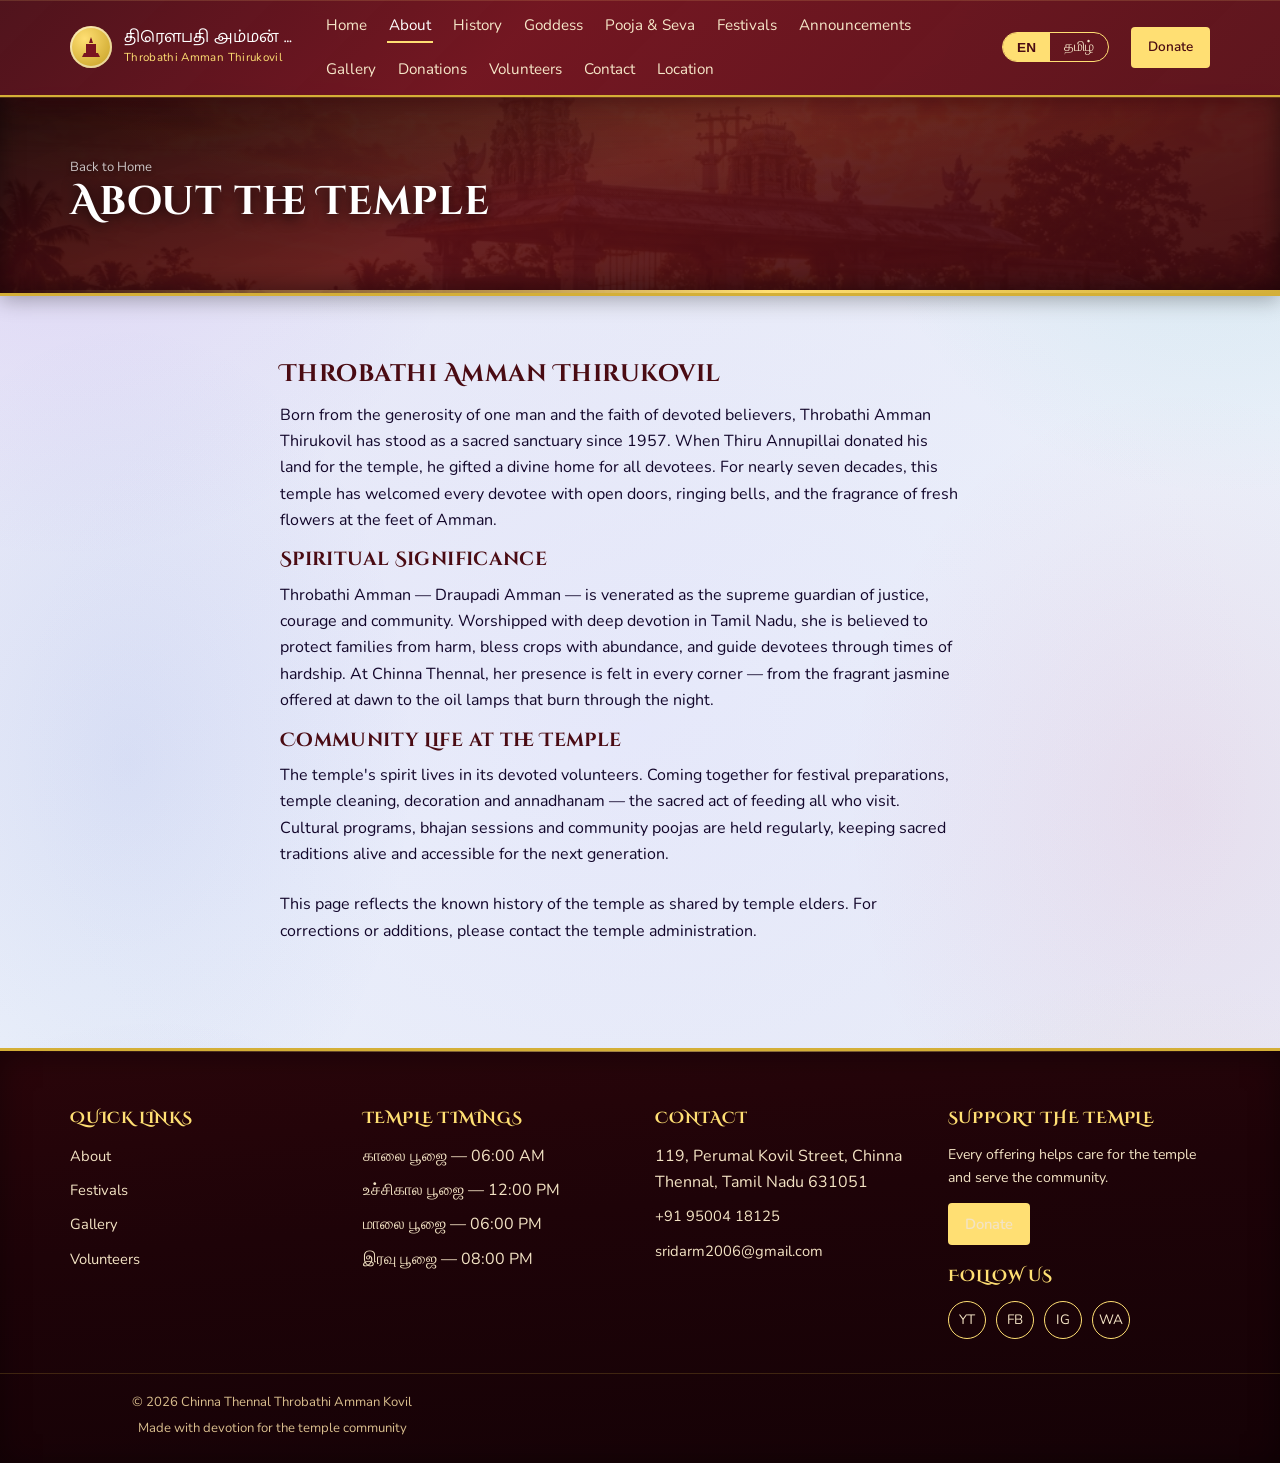
<file: temple-site/about.html>
<!DOCTYPE html>
<html lang="en">
<head>
<meta charset="UTF-8">
<meta name="viewport" content="width=device-width, initial-scale=1.0">
<title>About the Temple | Throbathi Amman Thirukovil</title>
<meta name="description" content="About Throbathi Amman Thirukovil — temple introduction and community significance.">
<meta property="og:title" content="About the Temple | Throbathi Amman Thirukovil">
<meta property="og:description" content="About Throbathi Amman Thirukovil — temple introduction and community significance.">
<meta property="og:type" content="website">
<link rel="preconnect" href="https://fonts.googleapis.com">
<link href="https://fonts.googleapis.com/css2?family=Cinzel+Decorative:wght@400;700;900&family=Cormorant+Garamond:ital,wght@0,400;0,600;1,400;1,600&family=Nunito:wght@400;500;600;700&family=Baloo+Thambi+2:wght@400;500;600;700;800&family=Noto+Sans+Tamil:wght@400;500;600;700&display=swap" rel="stylesheet">
<link rel="stylesheet" href="assets/css/style.css">

</head>
<body>
  <header class="site-header">
    <div class="site-header__bar">
      <a class="brand" href="index.html">
        <span class="brand__mark"><svg viewBox="0 0 24 24" fill="none" xmlns="http://www.w3.org/2000/svg">
  <path d="M12 2 L14 8 L10 8 Z" fill="#7A1420"/>
  <rect x="7" y="9" width="10" height="9" fill="#7A1420"/>
  <path d="M5 18 H19 L21 22 H3 Z" fill="#7A1420"/>
  <circle cx="12" cy="5.4" r="1.1" fill="#7A1420"/>
</svg></span>
        <span class="brand__text">
          <span class="ta">திரௌபதி அம்மன் திருக்கோவில்</span>
          <span class="en">Throbathi Amman Thirukovil</span>
        </span>
      </a>
      <nav class="nav" aria-label="Main navigation">
        <ul class="nav__links">
        <li><a href="index.html" data-i18n="nav.home"></a></li>
        <li><a href="about.html" data-i18n="nav.about" aria-current="page"></a></li>
        <li><a href="history.html" data-i18n="nav.history"></a></li>
        <li><a href="deity.html" data-i18n="nav.deity"></a></li>
        <li><a href="pooja.html" data-i18n="nav.pooja"></a></li>
        <li><a href="festivals.html" data-i18n="nav.festivals"></a></li>
        <li><a href="announcements.html" data-i18n="nav.announcements"></a></li>
        <li><a href="gallery.html" data-i18n="nav.gallery"></a></li>
        <li><a href="donations.html" data-i18n="nav.donations"></a></li>
        <li><a href="volunteers.html" data-i18n="nav.volunteers"></a></li>
        <li><a href="contact.html" data-i18n="nav.contact"></a></li>
        <li><a href="location.html" data-i18n="nav.location"></a></li>
        </ul>
        <div class="lang-switch" role="group" aria-label="Language">
          <button type="button" data-lang="en">EN</button>
          <button type="button" data-lang="ta">தமிழ்</button>
        </div>
        <a class="btn btn--gold btn--sm" href="donations.html" data-i18n="nav.donateBtn"></a>
        <button class="hamburger" aria-label="Toggle menu" aria-expanded="false">
          <svg viewBox="0 0 24 24" fill="none" stroke-width="2" stroke-linecap="round"><path d="M3 6h18M3 12h18M3 18h18"/></svg>
        </button>
      </nav>
    </div>
  </header>
  <a href="donations.html" class="btn btn--primary donate-fab" data-i18n="nav.donateBtn"></a>

  <section class="page-hero">
    <div class="container">
      <p class="breadcrumb"><a href="index.html" data-i18n="common.backHome"></a></p>
      <h1 data-i18n="about.title"></h1>
      
    </div>
  </section>
  <section class="section">
    <div class="container" style="max-width:760px;">
      <span class="tag tag--sample" data-i18n="home.sampleLabel"></span>
      <h2 data-i18n="about.introHeading"></h2>
      <p data-i18n="about.introBody"></p>
      <h3 data-i18n="about.significanceHeading"></h3>
      <p data-i18n="about.significanceBody"></p>

      <h3 data-i18n="about.communityHeading"></h3>
      <p data-i18n="about.communityBody"></p>
      <div class="disclaimer-box" style="margin-top:24px;"><p data-i18n="about.placeholderNote" style="margin:0;"></p></div>
    </div>
  </section>

  <footer class="site-footer">
    <div class="container grid-4">
      <div>
        <h4 data-i18n="footer.quicklinks"></h4>
        <ul>
          <li><a href="about.html" data-i18n="nav.about"></a></li>
          <li><a href="festivals.html" data-i18n="nav.festivals"></a></li>
          <li><a href="gallery.html" data-i18n="nav.gallery"></a></li>
          <li><a href="volunteers.html" data-i18n="nav.volunteers"></a></li>
        </ul>
      </div>
      <div>
        <h4 data-i18n="footer.timingsTitle"></h4>
        <ul>
          <li>காலை பூஜை — 06:00 AM</li>
          <li>உச்சிகால பூஜை — 12:00 PM</li>
          <li>மாலை பூஜை — 06:00 PM</li>
          <li>இரவு பூஜை — 08:00 PM</li>
        </ul>
      </div>
      <div>
        <h4 data-i18n="footer.contactTitle"></h4>
        <ul>
          <li id="footer-address">119, Perumal Kovil Street, Chinna Thennal, Tamil Nadu 631051</li>
          <li id="footer-phone"><a href="tel:+919500418125" style="color:inherit;text-decoration:none;">+91 95004 18125</a></li>
          <li id="footer-email"><a href="mailto:sridarm2006@gmail.com" style="color:inherit;text-decoration:none;">sridarm2006@gmail.com</a></li>
        </ul>
      </div>
      <div>
        <h4 data-i18n="footer.donationTitle"></h4>
        <p data-i18n="footer.donationText" style="font-size:.88rem;"></p>
        <a href="donations.html" class="btn btn--gold btn--sm" data-i18n="nav.donateBtn"></a>
        <h4 style="margin-top:22px;" data-i18n="footer.socialTitle"></h4>
        <div class="social-row">
          <a href="#" aria-label="YouTube">YT</a>
          <a href="#" aria-label="Facebook">FB</a>
          <a href="#" aria-label="Instagram">IG</a>
          <a href="#" aria-label="WhatsApp">WA</a>
        </div>
      </div>
    </div>
    <div class="footer-bottom">
      <p data-i18n="footer.copyright" style="margin:0 0 4px;"></p>
      <p data-i18n="footer.madeWith" style="margin:0;"></p>
    </div>
  </footer>

  <script src="assets/js/locales.js"></script>
  <script src="assets/js/main.js"></script>
</body>
</html>
</file>
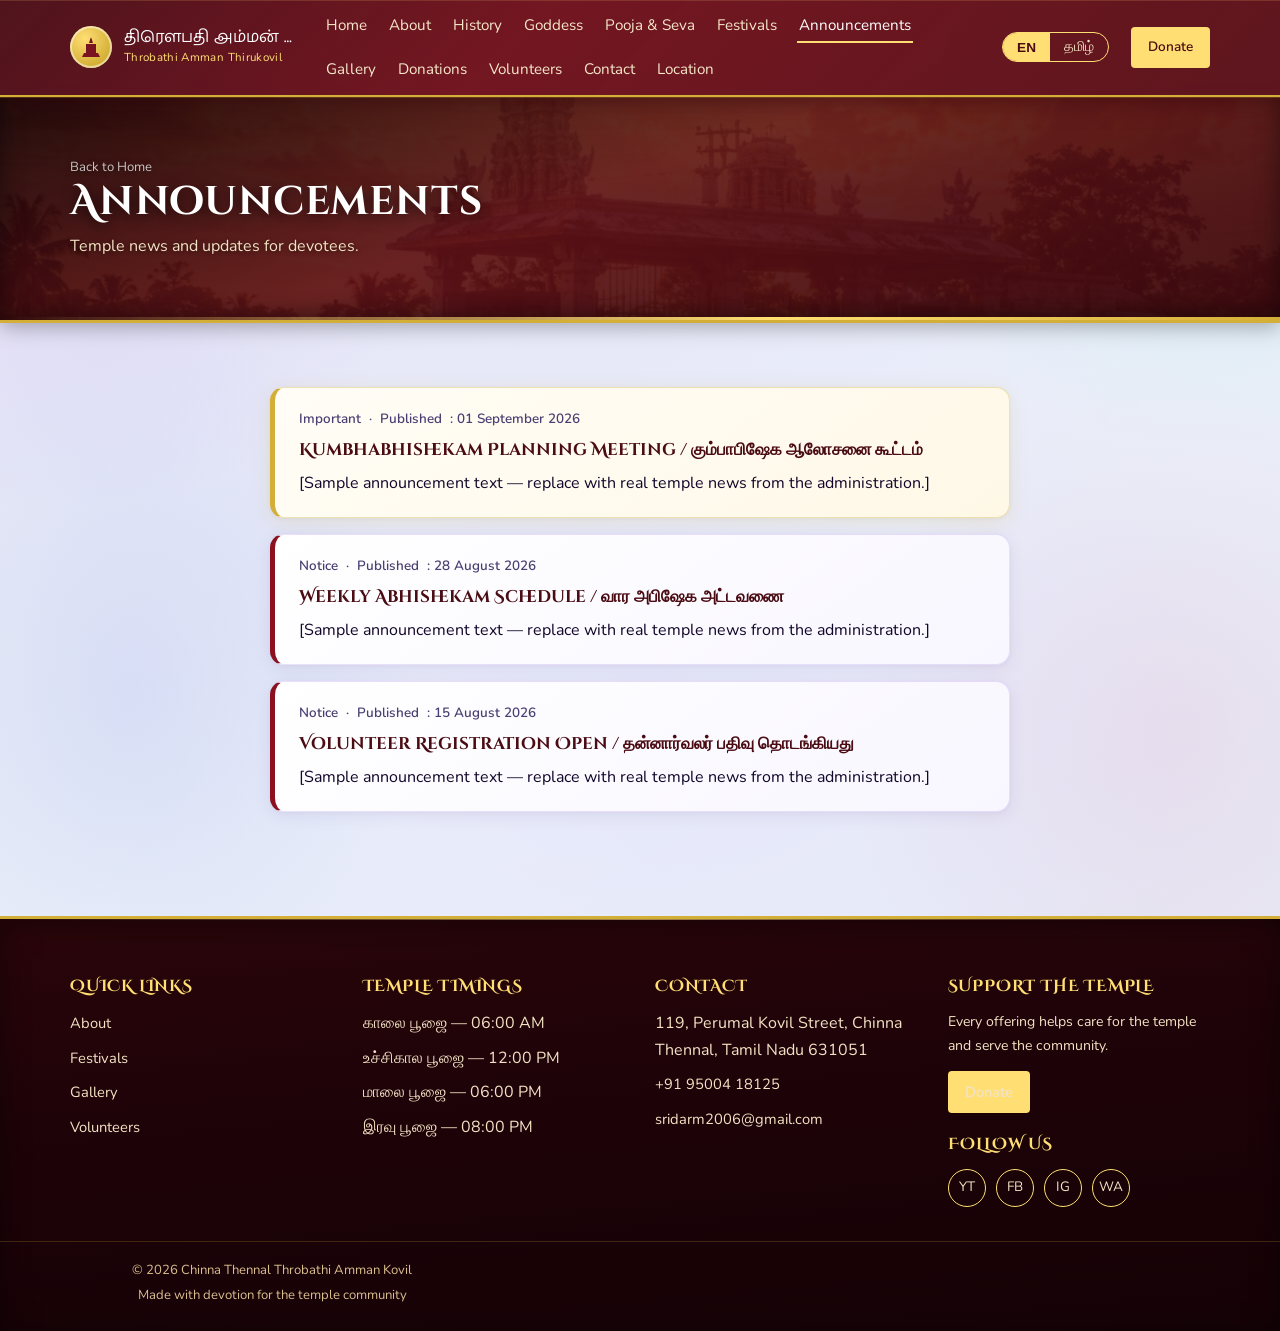
<file: temple-site/announcements.html>
﻿<!DOCTYPE html>
<html lang="en">
<head>
<meta charset="UTF-8">
<meta name="viewport" content="width=device-width, initial-scale=1.0">
<title>Announcements | Throbathi Amman Thirukovil</title>
<meta name="description" content="Latest announcements and temple news.">
<meta property="og:title" content="Announcements | Throbathi Amman Thirukovil">
<meta property="og:description" content="Latest announcements and temple news.">
<meta property="og:type" content="website">
<link rel="preconnect" href="https://fonts.googleapis.com">
<link href="https://fonts.googleapis.com/css2?family=Cinzel+Decorative:wght@400;700;900&family=Cormorant+Garamond:ital,wght@0,400;0,600;1,400;1,600&family=Nunito:wght@400;500;600;700&family=Baloo+Thambi+2:wght@400;500;600;700;800&family=Noto+Sans+Tamil:wght@400;500;600;700&display=swap" rel="stylesheet">
<link rel="stylesheet" href="assets/css/style.css">

</head>
<body>
  <header class="site-header">
    <div class="site-header__bar">
      <a class="brand" href="index.html">
        <span class="brand__mark"><svg viewBox="0 0 24 24" fill="none" xmlns="http://www.w3.org/2000/svg">
  <path d="M12 2 L14 8 L10 8 Z" fill="#7A1420"/>
  <rect x="7" y="9" width="10" height="9" fill="#7A1420"/>
  <path d="M5 18 H19 L21 22 H3 Z" fill="#7A1420"/>
  <circle cx="12" cy="5.4" r="1.1" fill="#7A1420"/>
</svg></span>
        <span class="brand__text">
          <span class="ta">திரௌபதி அம்மன் திருக்கோவில்</span>
          <span class="en">Throbathi Amman Thirukovil</span>
        </span>
      </a>
      <nav class="nav" aria-label="Main navigation">
        <ul class="nav__links">
        <li><a href="index.html" data-i18n="nav.home"></a></li>
        <li><a href="about.html" data-i18n="nav.about"></a></li>
        <li><a href="history.html" data-i18n="nav.history"></a></li>
        <li><a href="deity.html" data-i18n="nav.deity"></a></li>
        <li><a href="pooja.html" data-i18n="nav.pooja"></a></li>
        <li><a href="festivals.html" data-i18n="nav.festivals"></a></li>
        <li><a href="announcements.html" data-i18n="nav.announcements" aria-current="page"></a></li>
        <li><a href="gallery.html" data-i18n="nav.gallery"></a></li>
        <li><a href="donations.html" data-i18n="nav.donations"></a></li>
        <li><a href="volunteers.html" data-i18n="nav.volunteers"></a></li>
        <li><a href="contact.html" data-i18n="nav.contact"></a></li>
        <li><a href="location.html" data-i18n="nav.location"></a></li>
        </ul>
        <div class="lang-switch" role="group" aria-label="Language">
          <button type="button" data-lang="en">EN</button>
          <button type="button" data-lang="ta">தமிழ்</button>
        </div>
        <a class="btn btn--gold btn--sm" href="donations.html" data-i18n="nav.donateBtn"></a>
        <button class="hamburger" aria-label="Toggle menu" aria-expanded="false">
          <svg viewBox="0 0 24 24" fill="none" stroke-width="2" stroke-linecap="round"><path d="M3 6h18M3 12h18M3 18h18"/></svg>
        </button>
      </nav>
    </div>
  </header>
  <a href="donations.html" class="btn btn--primary donate-fab" data-i18n="nav.donateBtn"></a>

  <section class="page-hero">
    <div class="container">
      <p class="breadcrumb"><a href="index.html" data-i18n="common.backHome"></a></p>
      <h1 data-i18n="announcements.title"></h1>
      <p data-i18n="announcements.intro"></p>
    </div>
  </section>
  <section class="section">
    <div class="container" style="max-width:780px;">
      <div class="announce-item is-high">
        <div class="announce-item__meta"><span data-i18n="announcements.priority.high"></span> · <span data-i18n="announcements.published"></span>: 01 September 2026</div>
        <strong>Kumbhabhishekam Planning Meeting / கும்பாபிஷேக ஆலோசனை கூட்டம்</strong>
        <p style="margin:6px 0 0;">[Sample announcement text — replace with real temple news from the administration.]</p>
      </div>
      <div class="announce-item">
        <div class="announce-item__meta"><span data-i18n="announcements.priority.normal"></span> · <span data-i18n="announcements.published"></span>: 28 August 2026</div>
        <strong>Weekly Abhishekam Schedule / வார அபிஷேக அட்டவணை</strong>
        <p style="margin:6px 0 0;">[Sample announcement text — replace with real temple news from the administration.]</p>
      </div>
      <div class="announce-item">
        <div class="announce-item__meta"><span data-i18n="announcements.priority.normal"></span> · <span data-i18n="announcements.published"></span>: 15 August 2026</div>
        <strong>Volunteer Registration Open / தன்னார்வலர் பதிவு தொடங்கியது</strong>
        <p style="margin:6px 0 0;">[Sample announcement text — replace with real temple news from the administration.]</p>
      </div>
    </div>
  </section>

  <footer class="site-footer">
    <div class="container grid-4">
      <div>
        <h4 data-i18n="footer.quicklinks"></h4>
        <ul>
          <li><a href="about.html" data-i18n="nav.about"></a></li>
          <li><a href="festivals.html" data-i18n="nav.festivals"></a></li>
          <li><a href="gallery.html" data-i18n="nav.gallery"></a></li>
          <li><a href="volunteers.html" data-i18n="nav.volunteers"></a></li>
        </ul>
      </div>
      <div>
        <h4 data-i18n="footer.timingsTitle"></h4>
        <ul>
          <li>காலை பூஜை — 06:00 AM</li>
          <li>உச்சிகால பூஜை — 12:00 PM</li>
          <li>மாலை பூஜை — 06:00 PM</li>
          <li>இரவு பூஜை — 08:00 PM</li>
        </ul>
      </div>
      <div>
        <h4 data-i18n="footer.contactTitle"></h4>
        <ul>
          <li id="footer-address">119, Perumal Kovil Street, Chinna Thennal, Tamil Nadu 631051</li>
          <li id="footer-phone"><a href="tel:+919500418125" style="color:inherit;text-decoration:none;">+91 95004 18125</a></li>
          <li id="footer-email"><a href="mailto:sridarm2006@gmail.com" style="color:inherit;text-decoration:none;">sridarm2006@gmail.com</a></li>
        </ul>
      </div>
      <div>
        <h4 data-i18n="footer.donationTitle"></h4>
        <p data-i18n="footer.donationText" style="font-size:.88rem;"></p>
        <a href="donations.html" class="btn btn--gold btn--sm" data-i18n="nav.donateBtn"></a>
        <h4 style="margin-top:22px;" data-i18n="footer.socialTitle"></h4>
        <div class="social-row">
          <a href="#" aria-label="YouTube">YT</a>
          <a href="#" aria-label="Facebook">FB</a>
          <a href="#" aria-label="Instagram">IG</a>
          <a href="#" aria-label="WhatsApp">WA</a>
        </div>
      </div>
    </div>
    <div class="footer-bottom">
      <p data-i18n="footer.copyright" style="margin:0 0 4px;"></p>
      <p data-i18n="footer.madeWith" style="margin:0;"></p>
    </div>
  </footer>

  <script src="assets/js/locales.js"></script>
  <script src="assets/js/main.js"></script>
</body>
</html>
</file>
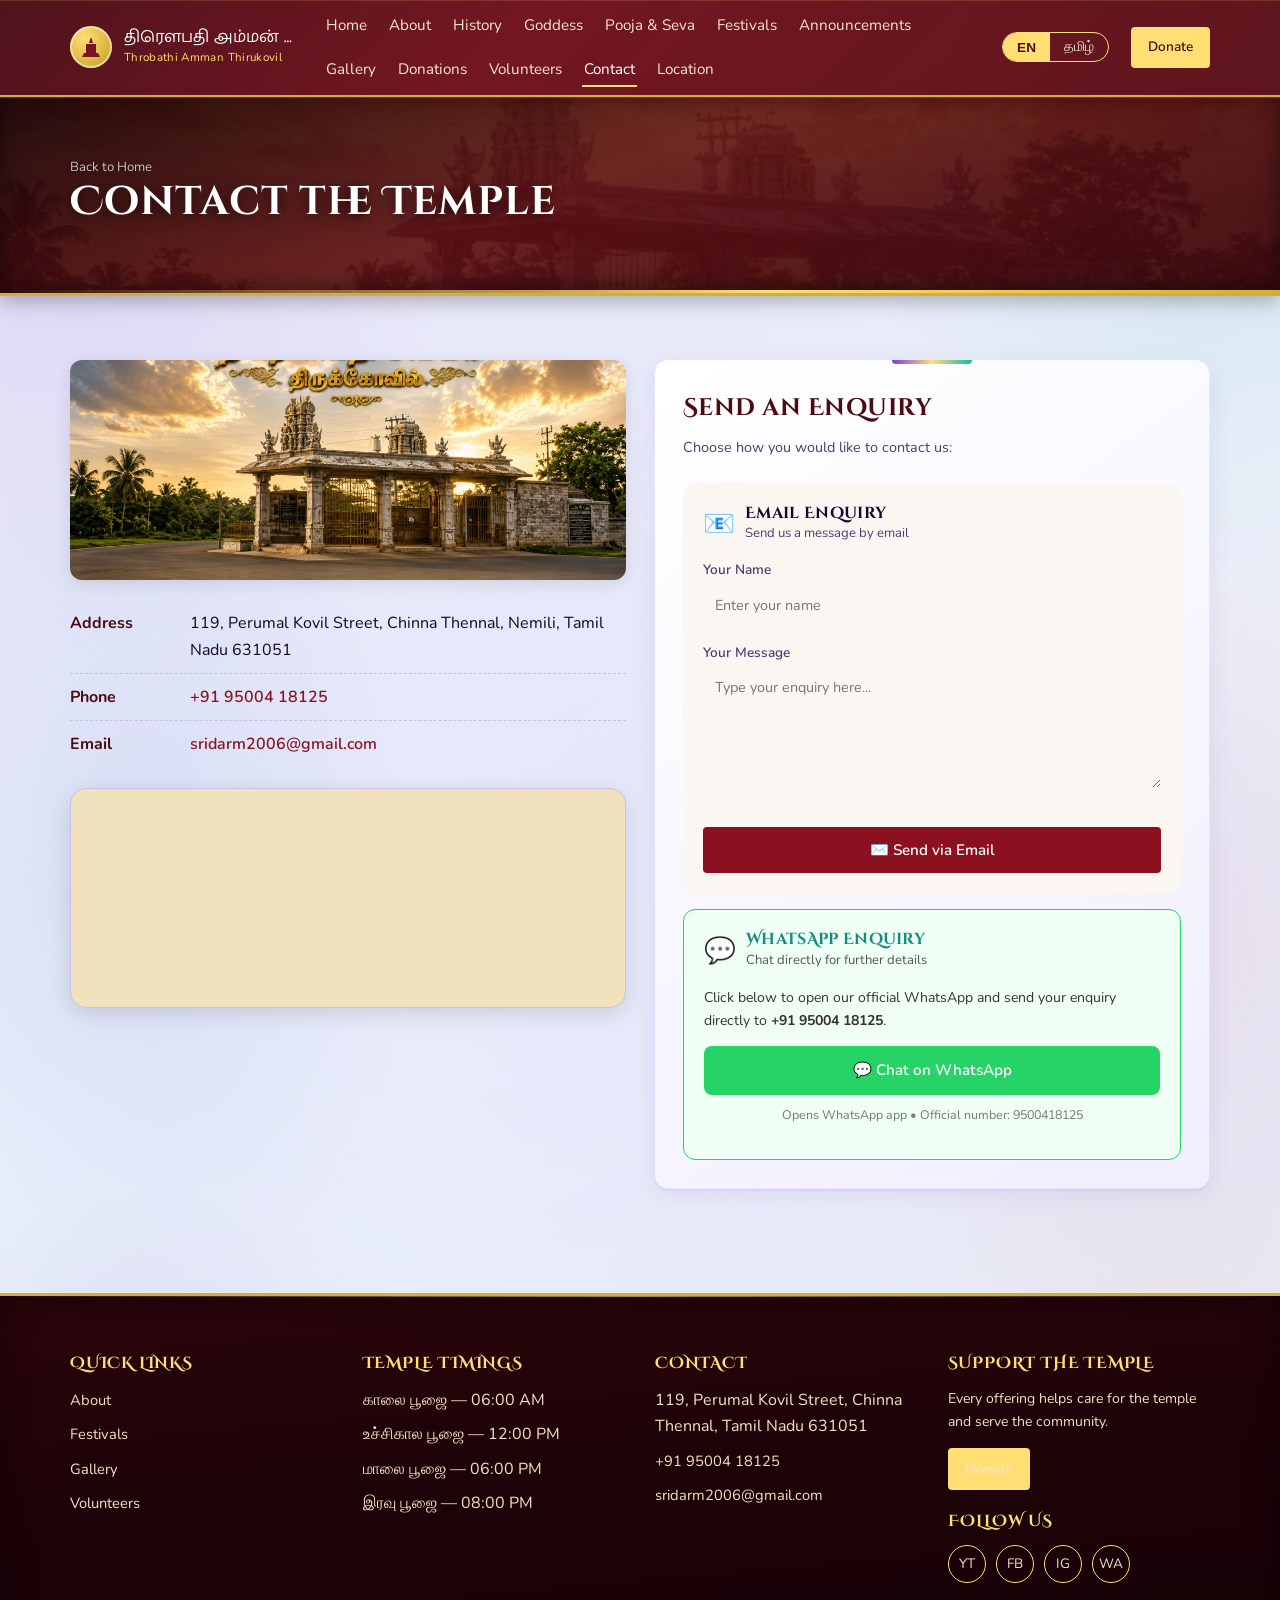
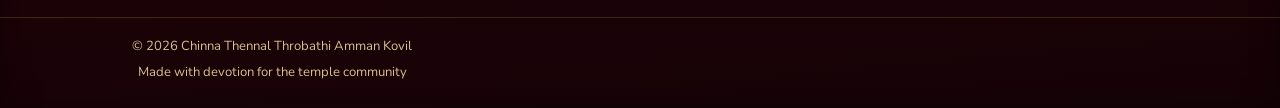
<file: temple-site/contact.html>
﻿<!DOCTYPE html>
<html lang="en">
<head>
<meta charset="UTF-8">
<meta name="viewport" content="width=device-width, initial-scale=1.0">
<title>Contact the Temple | Throbathi Amman Thirukovil</title>
<meta name="description" content="Contact details and enquiry form for Throbathi Amman Thirukovil.">
<meta property="og:title" content="Contact the Temple | Throbathi Amman Thirukovil">
<meta property="og:description" content="Contact details and enquiry form for Throbathi Amman Thirukovil.">
<meta property="og:type" content="website">
<link rel="preconnect" href="https://fonts.googleapis.com">
<link href="https://fonts.googleapis.com/css2?family=Cinzel+Decorative:wght@400;700;900&family=Cormorant+Garamond:ital,wght@0,400;0,600;1,400;1,600&family=Nunito:wght@400;500;600;700&family=Baloo+Thambi+2:wght@400;500;600;700;800&family=Noto+Sans+Tamil:wght@400;500;600;700&display=swap" rel="stylesheet">
<link rel="stylesheet" href="assets/css/style.css">

</head>
<body>
  <header class="site-header">
    <div class="site-header__bar">
      <a class="brand" href="index.html">
        <span class="brand__mark"><svg viewBox="0 0 24 24" fill="none" xmlns="http://www.w3.org/2000/svg">
  <path d="M12 2 L14 8 L10 8 Z" fill="#7A1420"/>
  <rect x="7" y="9" width="10" height="9" fill="#7A1420"/>
  <path d="M5 18 H19 L21 22 H3 Z" fill="#7A1420"/>
  <circle cx="12" cy="5.4" r="1.1" fill="#7A1420"/>
</svg></span>
        <span class="brand__text">
          <span class="ta">திரௌபதி அம்மன் திருக்கோவில்</span>
          <span class="en">Throbathi Amman Thirukovil</span>
        </span>
      </a>
      <nav class="nav" aria-label="Main navigation">
        <ul class="nav__links">
        <li><a href="index.html" data-i18n="nav.home"></a></li>
        <li><a href="about.html" data-i18n="nav.about"></a></li>
        <li><a href="history.html" data-i18n="nav.history"></a></li>
        <li><a href="deity.html" data-i18n="nav.deity"></a></li>
        <li><a href="pooja.html" data-i18n="nav.pooja"></a></li>
        <li><a href="festivals.html" data-i18n="nav.festivals"></a></li>
        <li><a href="announcements.html" data-i18n="nav.announcements"></a></li>
        <li><a href="gallery.html" data-i18n="nav.gallery"></a></li>
        <li><a href="donations.html" data-i18n="nav.donations"></a></li>
        <li><a href="volunteers.html" data-i18n="nav.volunteers"></a></li>
        <li><a href="contact.html" data-i18n="nav.contact" aria-current="page"></a></li>
        <li><a href="location.html" data-i18n="nav.location"></a></li>
        </ul>
        <div class="lang-switch" role="group" aria-label="Language">
          <button type="button" data-lang="en">EN</button>
          <button type="button" data-lang="ta">தமிழ்</button>
        </div>
        <a class="btn btn--gold btn--sm" href="donations.html" data-i18n="nav.donateBtn"></a>
        <button class="hamburger" aria-label="Toggle menu" aria-expanded="false">
          <svg viewBox="0 0 24 24" fill="none" stroke-width="2" stroke-linecap="round"><path d="M3 6h18M3 12h18M3 18h18"/></svg>
        </button>
      </nav>
    </div>
  </header>
  <a href="donations.html" class="btn btn--primary donate-fab" data-i18n="nav.donateBtn"></a>

  <section class="page-hero">
    <div class="container">
      <p class="breadcrumb"><a href="index.html" data-i18n="common.backHome"></a></p>
      <h1 data-i18n="contact.title"></h1>
      
    </div>
  </section>
  <section class="section">
    <div class="container grid-2">
      <div>
        <div style="border-radius:12px;overflow:hidden;box-shadow:0 4px 16px rgba(0,0,0,0.1);height:220px;margin-bottom:20px;">
          <img src="assets/images/temple/temple-gate.jpg" alt="Throbathi Amman Thirukovil Entrance" style="width:100%;height:100%;object-fit:cover;">
        </div>
        <ul class="info-list" style="margin-bottom:20px;">
          <li><b data-i18n="contact.addressTitle"></b><span>119, Perumal Kovil Street, Chinna Thennal, Nemili, Tamil Nadu 631051</span></li>
          <li><b data-i18n="contact.phoneTitle"></b><a href="tel:+919500418125" style="color:var(--primary);text-decoration:none;font-weight:600;">+91 95004 18125</a></li>
          <li><b data-i18n="contact.emailTitle"></b><a href="mailto:sridarm2006@gmail.com" style="color:var(--primary);text-decoration:none;font-weight:600;">sridarm2006@gmail.com</a></li>
        </ul>
        <div class="map-frame" style="height:220px;margin-bottom:0;">
          <iframe src="https://maps.google.com/maps?q=Chinna+Thennal+Throbathi+Amman+Kovil+Tamil+Nadu&t=&z=15&ie=UTF8&iwloc=&output=embed" width="100%" height="100%" style="border:0;" allowfullscreen="" loading="lazy" referrerpolicy="no-referrer-when-downgrade" title="Temple Location Map"></iframe>
        </div>
      </div>
      <div class="panel panel--arch">
        <h2 data-i18n="contact.formTitle">Send Enquiry</h2>
        <p style="font-size:.9rem;color:var(--text-soft);margin-bottom:24px;">Choose how you would like to contact us:</p>

        <!-- Method 1: Email Enquiry -->
        <div class="enquiry-card" style="border:1px solid var(--border);border-radius:12px;padding:20px;margin-bottom:16px;background:var(--surface-2,#faf7f2);">
          <div style="display:flex;align-items:center;gap:10px;margin-bottom:14px;">
            <span style="font-size:1.6rem;">📧</span>
            <div>
              <h3 style="margin:0;font-size:1rem;color:var(--heading);">Email Enquiry</h3>
              <p style="margin:0;font-size:.82rem;color:var(--text-soft);">Send us a message by email</p>
            </div>
          </div>
          <div class="field"><label style="font-size:.85rem;font-weight:600;color:var(--text-soft);display:block;margin-bottom:4px;">Your Name</label><input type="text" id="eq-name" placeholder="Enter your name" style="width:100%;padding:9px 12px;border:1px solid var(--border);border-radius:8px;font-size:.9rem;background:var(--bg);color:var(--text);box-sizing:border-box;"></div>
          <div class="field" style="margin-top:10px;"><label style="font-size:.85rem;font-weight:600;color:var(--text-soft);display:block;margin-bottom:4px;">Your Message</label><textarea id="eq-message" rows="3" placeholder="Type your enquiry here..." style="width:100%;padding:9px 12px;border:1px solid var(--border);border-radius:8px;font-size:.9rem;background:var(--bg);color:var(--text);box-sizing:border-box;resize:vertical;"></textarea></div>
          <button id="btn-email-enquiry" onclick="sendEmailEnquiry()" class="btn btn--primary btn--block" style="margin-top:12px;">✉️ Send via Email</button>
        </div>

        <!-- Method 2: WhatsApp Enquiry -->
        <div class="enquiry-card" style="border:1px solid #25D366;border-radius:12px;padding:20px;background:#f0fff4;">
          <div style="display:flex;align-items:center;gap:10px;margin-bottom:14px;">
            <span style="font-size:1.6rem;">💬</span>
            <div>
              <h3 style="margin:0;font-size:1rem;color:#128C7E;">WhatsApp Enquiry</h3>
              <p style="margin:0;font-size:.82rem;color:#555;">Chat directly for further details</p>
            </div>
          </div>
          <p style="font-size:.88rem;color:#333;margin-bottom:14px;">Click below to open our official WhatsApp and send your enquiry directly to <strong>+91 95004 18125</strong>.</p>
          <a id="btn-whatsapp-enquiry" href="https://wa.me/919500418125?text=Namaskaram%2C%20I%20would%20like%20to%20know%20more%20about%20Chinna%20Thennal%20Throbathi%20Amman%20Kovil." target="_blank" rel="noopener" class="btn btn--block" style="background:#25D366;color:#fff;border:none;border-radius:8px;padding:12px;text-align:center;font-size:.95rem;font-weight:600;text-decoration:none;display:block;">
            💬 Chat on WhatsApp
          </a>
          <p style="font-size:.78rem;color:#777;margin-top:10px;text-align:center;">Opens WhatsApp app &bull; Official number: 9500418125</p>
        </div>
      </div>
    </div>
  </section>
  <script>
  function sendEmailEnquiry(){
    var name = document.getElementById("eq-name").value.trim();
    var msg  = document.getElementById("eq-message").value.trim();
    if(!name || !msg){ alert("Please enter your name and message."); return; }
    var subject = encodeURIComponent("Temple Enquiry from " + name);
    var body    = encodeURIComponent("Name: " + name + "\n\nMessage:\n" + msg + "\n\n-- Sent from Throbathi Amman Thirukovil website");
    window.location.href = "mailto:sridarm2006@gmail.com?subject=" + subject + "&body=" + body;
  }
  </script>

  <footer class="site-footer">
    <div class="container grid-4">
      <div>
        <h4 data-i18n="footer.quicklinks"></h4>
        <ul>
          <li><a href="about.html" data-i18n="nav.about"></a></li>
          <li><a href="festivals.html" data-i18n="nav.festivals"></a></li>
          <li><a href="gallery.html" data-i18n="nav.gallery"></a></li>
          <li><a href="volunteers.html" data-i18n="nav.volunteers"></a></li>
        </ul>
      </div>
      <div>
        <h4 data-i18n="footer.timingsTitle"></h4>
        <ul>
          <li>காலை பூஜை — 06:00 AM</li>
          <li>உச்சிகால பூஜை — 12:00 PM</li>
          <li>மாலை பூஜை — 06:00 PM</li>
          <li>இரவு பூஜை — 08:00 PM</li>
        </ul>
      </div>
      <div>
        <h4 data-i18n="footer.contactTitle"></h4>
        <ul>
          <li id="footer-address">119, Perumal Kovil Street, Chinna Thennal, Tamil Nadu 631051</li>
          <li id="footer-phone"><a href="tel:+919500418125" style="color:inherit;text-decoration:none;">+91 95004 18125</a></li>
          <li id="footer-email"><a href="mailto:sridarm2006@gmail.com" style="color:inherit;text-decoration:none;">sridarm2006@gmail.com</a></li>
        </ul>
      </div>
      <div>
        <h4 data-i18n="footer.donationTitle"></h4>
        <p data-i18n="footer.donationText" style="font-size:.88rem;"></p>
        <a href="donations.html" class="btn btn--gold btn--sm" data-i18n="nav.donateBtn"></a>
        <h4 style="margin-top:22px;" data-i18n="footer.socialTitle"></h4>
        <div class="social-row">
          <a href="#" aria-label="YouTube">YT</a>
          <a href="#" aria-label="Facebook">FB</a>
          <a href="#" aria-label="Instagram">IG</a>
          <a href="#" aria-label="WhatsApp">WA</a>
        </div>
      </div>
    </div>
    <div class="footer-bottom">
      <p data-i18n="footer.copyright" style="margin:0 0 4px;"></p>
      <p data-i18n="footer.madeWith" style="margin:0;"></p>
    </div>
  </footer>

  <script src="assets/js/locales.js"></script>
  <script src="assets/js/main.js"></script>
</body>
</html>
</file>
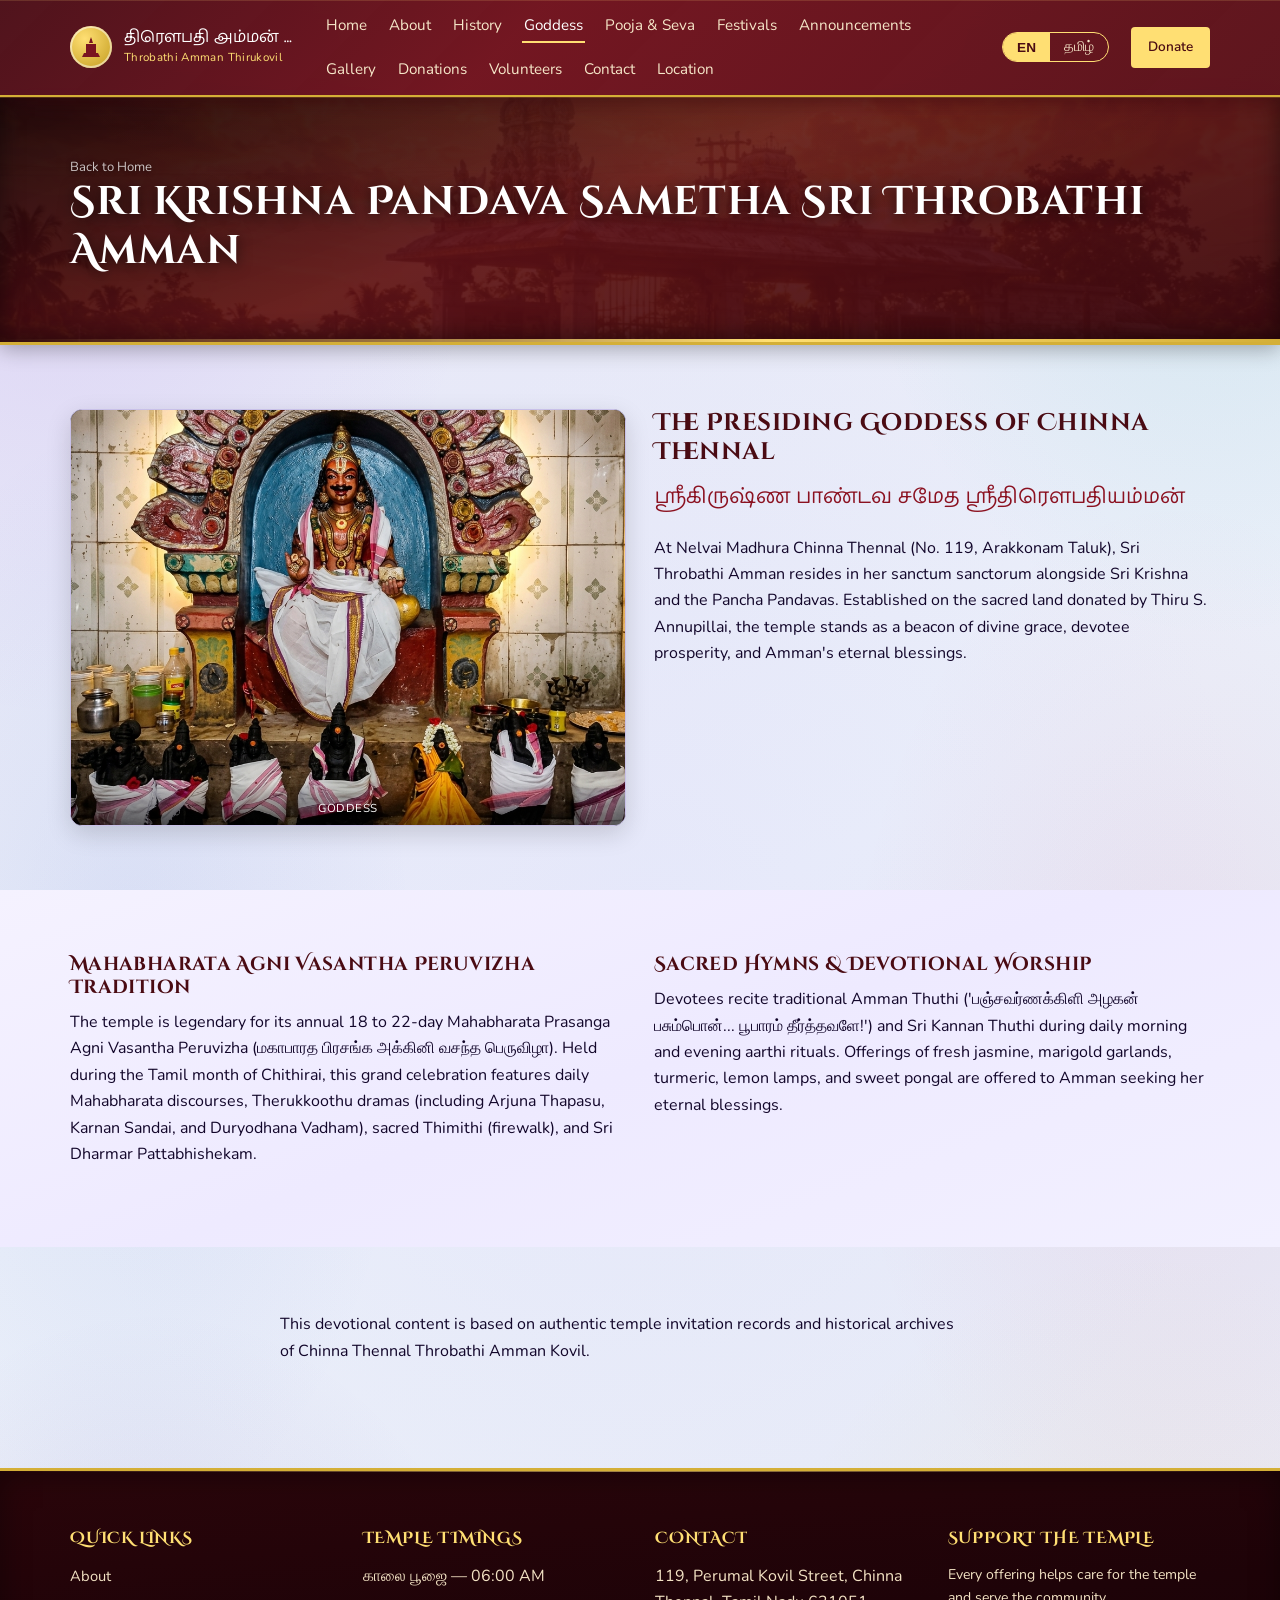
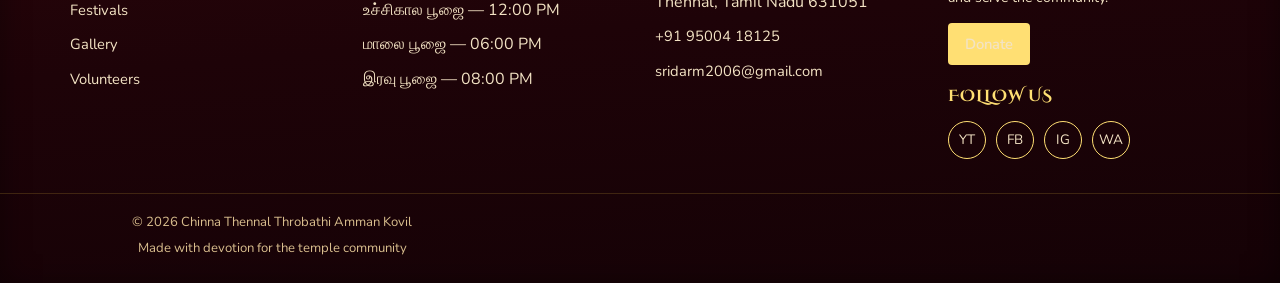
<file: temple-site/deity.html>
﻿<!DOCTYPE html>
<html lang="en">
<head>
<meta charset="UTF-8">
<meta name="viewport" content="width=device-width, initial-scale=1.0">
<title>Throbathi Amman | Throbathi Amman Thirukovil</title>
<meta name="description" content="About Throbathi Amman, the presiding deity of Throbathi Amman Thirukovil.">
<meta property="og:title" content="Throbathi Amman | Throbathi Amman Thirukovil">
<meta property="og:description" content="About Throbathi Amman, the presiding deity of Throbathi Amman Thirukovil.">
<meta property="og:type" content="website">
<link rel="preconnect" href="https://fonts.googleapis.com">
<link href="https://fonts.googleapis.com/css2?family=Cinzel+Decorative:wght@400;700;900&family=Cormorant+Garamond:ital,wght@0,400;0,600;1,400;1,600&family=Nunito:wght@400;500;600;700&family=Baloo+Thambi+2:wght@400;500;600;700;800&family=Noto+Sans+Tamil:wght@400;500;600;700&display=swap" rel="stylesheet">
<link rel="stylesheet" href="assets/css/style.css">

</head>
<body>
  <header class="site-header">
    <div class="site-header__bar">
      <a class="brand" href="index.html">
        <span class="brand__mark"><svg viewBox="0 0 24 24" fill="none" xmlns="http://www.w3.org/2000/svg">
  <path d="M12 2 L14 8 L10 8 Z" fill="#7A1420"/>
  <rect x="7" y="9" width="10" height="9" fill="#7A1420"/>
  <path d="M5 18 H19 L21 22 H3 Z" fill="#7A1420"/>
  <circle cx="12" cy="5.4" r="1.1" fill="#7A1420"/>
</svg></span>
        <span class="brand__text">
          <span class="ta">திரௌபதி அம்மன் திருக்கோவில்</span>
          <span class="en">Throbathi Amman Thirukovil</span>
        </span>
      </a>
      <nav class="nav" aria-label="Main navigation">
        <ul class="nav__links">
        <li><a href="index.html" data-i18n="nav.home"></a></li>
        <li><a href="about.html" data-i18n="nav.about"></a></li>
        <li><a href="history.html" data-i18n="nav.history"></a></li>
        <li><a href="deity.html" data-i18n="nav.deity" aria-current="page"></a></li>
        <li><a href="pooja.html" data-i18n="nav.pooja"></a></li>
        <li><a href="festivals.html" data-i18n="nav.festivals"></a></li>
        <li><a href="announcements.html" data-i18n="nav.announcements"></a></li>
        <li><a href="gallery.html" data-i18n="nav.gallery"></a></li>
        <li><a href="donations.html" data-i18n="nav.donations"></a></li>
        <li><a href="volunteers.html" data-i18n="nav.volunteers"></a></li>
        <li><a href="contact.html" data-i18n="nav.contact"></a></li>
        <li><a href="location.html" data-i18n="nav.location"></a></li>
        </ul>
        <div class="lang-switch" role="group" aria-label="Language">
          <button type="button" data-lang="en">EN</button>
          <button type="button" data-lang="ta">தமிழ்</button>
        </div>
        <a class="btn btn--gold btn--sm" href="donations.html" data-i18n="nav.donateBtn"></a>
        <button class="hamburger" aria-label="Toggle menu" aria-expanded="false">
          <svg viewBox="0 0 24 24" fill="none" stroke-width="2" stroke-linecap="round"><path d="M3 6h18M3 12h18M3 18h18"/></svg>
        </button>
      </nav>
    </div>
  </header>
  <a href="donations.html" class="btn btn--primary donate-fab" data-i18n="nav.donateBtn"></a>

  <section class="page-hero">
    <div class="container">
      <p class="breadcrumb"><a href="index.html" data-i18n="common.backHome"></a></p>
      <h1 data-i18n="deity.title"></h1>
      
    </div>
  </section>
  <section class="section">
    <div class="container grid-2">
      <div class="gallery-tile gallery-tile--photo" style="aspect-ratio:4/3;border-radius:12px;box-shadow:0 8px 24px rgba(0,0,0,0.15);overflow:hidden;">
        <img src="assets/images/goddess/sanctum-hd.png" alt="Sri Throbathi Amman Sanctum Shrine" style="width:100%;height:100%;object-fit:cover;">
        <span class="gallery-tile__label" data-i18n="nav.deity"></span>
      </div>
      <div>
        <span class="tag tag--sample" data-i18n="home.sampleLabel"></span>
        <h2 data-i18n="deity.introHeading"></h2>
        <p style="font-family:var(--font-ta-display);font-size:1.3rem;color:var(--primary);" data-i18n="deity.tamilName"></p>
        <p data-i18n="deity.introBody"></p>
      </div>
    </div>
  </section>
  <section class="section section--surface">
    <div class="container grid-2">
      <div>
        <h3 data-i18n="deity.significanceHeading"></h3>
        <p data-i18n="deity.significanceBody"></p>
      </div>
      <div>
        <h3 data-i18n="deity.worshipHeading"></h3>
        <p data-i18n="deity.worshipBody"></p>
      </div>
    </div>
  </section>
  <section class="section">
    <div class="container" style="max-width:760px;">
      <div class="disclaimer-box"><p data-i18n="deity.note" style="margin:0;"></p></div>
    </div>
  </section>

  <footer class="site-footer">
    <div class="container grid-4">
      <div>
        <h4 data-i18n="footer.quicklinks"></h4>
        <ul>
          <li><a href="about.html" data-i18n="nav.about"></a></li>
          <li><a href="festivals.html" data-i18n="nav.festivals"></a></li>
          <li><a href="gallery.html" data-i18n="nav.gallery"></a></li>
          <li><a href="volunteers.html" data-i18n="nav.volunteers"></a></li>
        </ul>
      </div>
      <div>
        <h4 data-i18n="footer.timingsTitle"></h4>
        <ul>
          <li>காலை பூஜை — 06:00 AM</li>
          <li>உச்சிகால பூஜை — 12:00 PM</li>
          <li>மாலை பூஜை — 06:00 PM</li>
          <li>இரவு பூஜை — 08:00 PM</li>
        </ul>
      </div>
      <div>
        <h4 data-i18n="footer.contactTitle"></h4>
        <ul>
          <li id="footer-address">119, Perumal Kovil Street, Chinna Thennal, Tamil Nadu 631051</li>
          <li id="footer-phone"><a href="tel:+919500418125" style="color:inherit;text-decoration:none;">+91 95004 18125</a></li>
          <li id="footer-email"><a href="mailto:sridarm2006@gmail.com" style="color:inherit;text-decoration:none;">sridarm2006@gmail.com</a></li>
        </ul>
      </div>
      <div>
        <h4 data-i18n="footer.donationTitle"></h4>
        <p data-i18n="footer.donationText" style="font-size:.88rem;"></p>
        <a href="donations.html" class="btn btn--gold btn--sm" data-i18n="nav.donateBtn"></a>
        <h4 style="margin-top:22px;" data-i18n="footer.socialTitle"></h4>
        <div class="social-row">
          <a href="#" aria-label="YouTube">YT</a>
          <a href="#" aria-label="Facebook">FB</a>
          <a href="#" aria-label="Instagram">IG</a>
          <a href="#" aria-label="WhatsApp">WA</a>
        </div>
      </div>
    </div>
    <div class="footer-bottom">
      <p data-i18n="footer.copyright" style="margin:0 0 4px;"></p>
      <p data-i18n="footer.madeWith" style="margin:0;"></p>
    </div>
  </footer>

  <script src="assets/js/locales.js"></script>
  <script src="assets/js/main.js"></script>
</body>
</html>
</file>
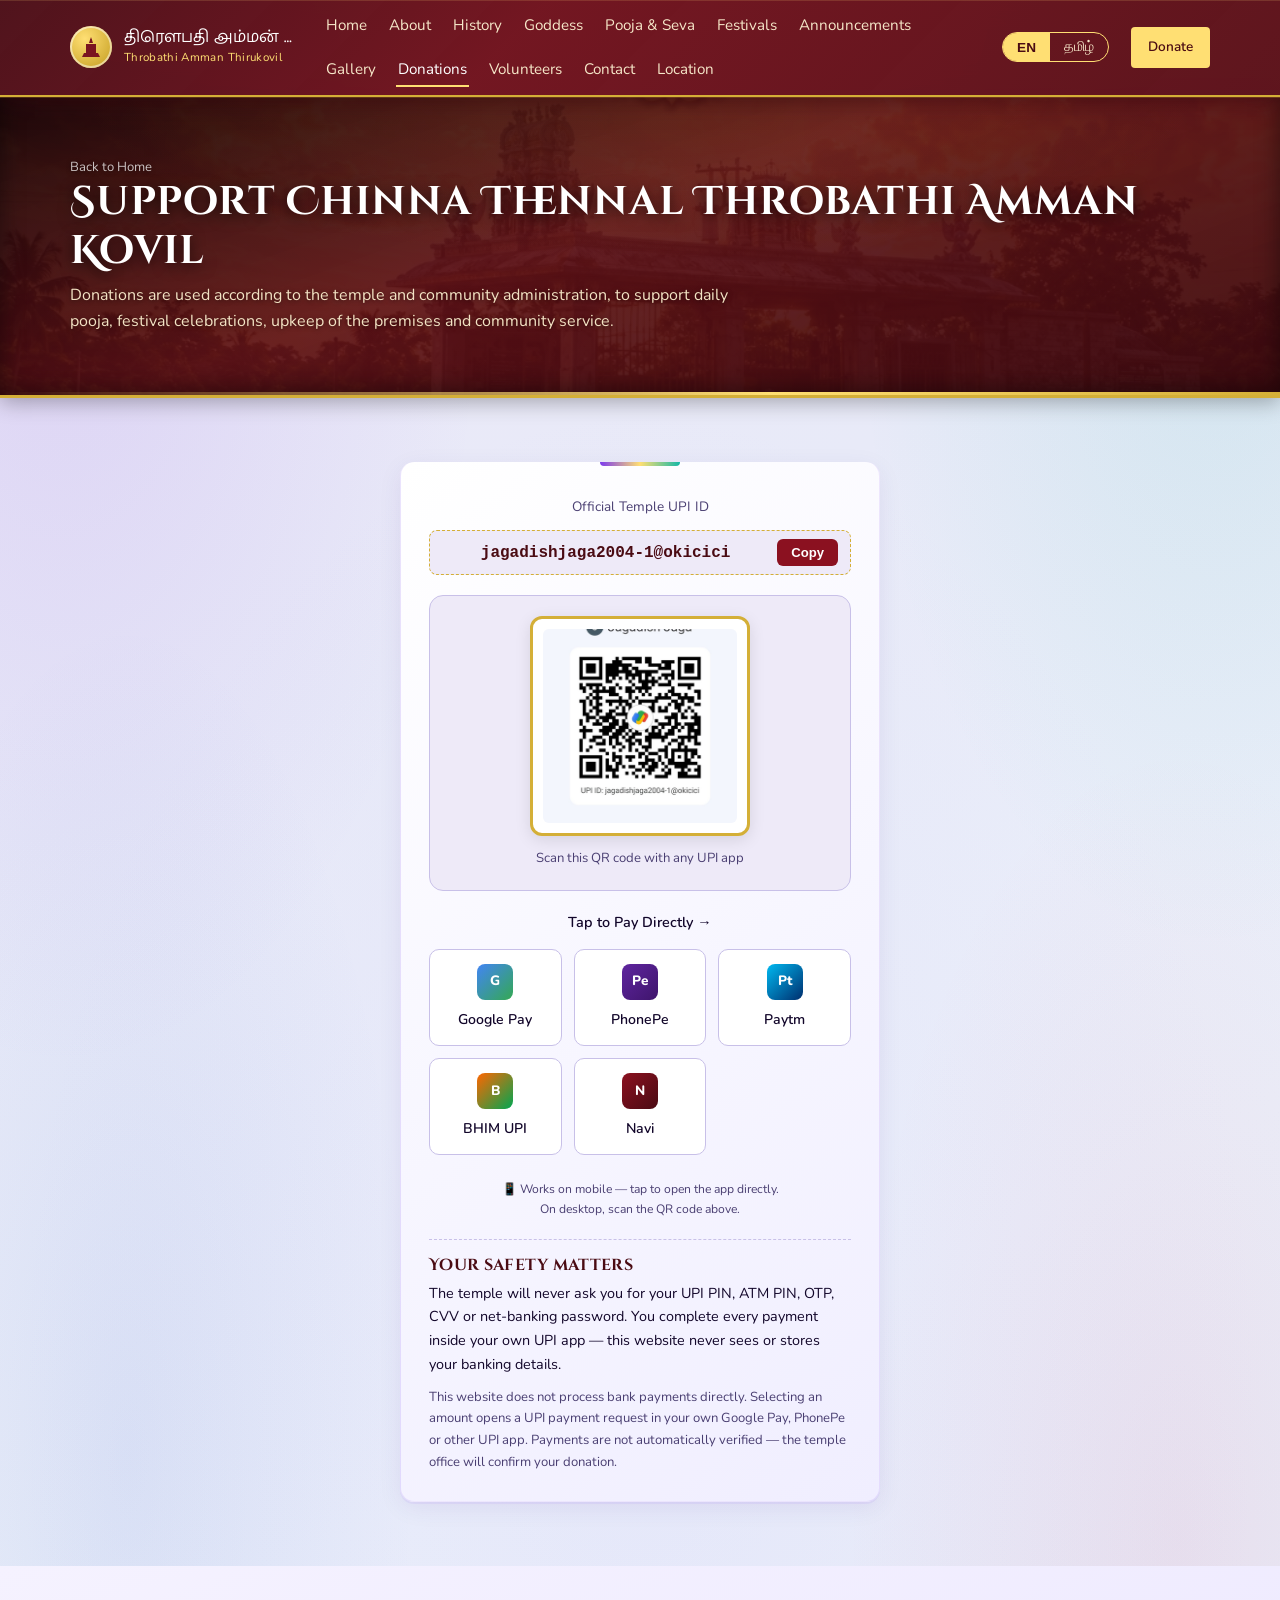
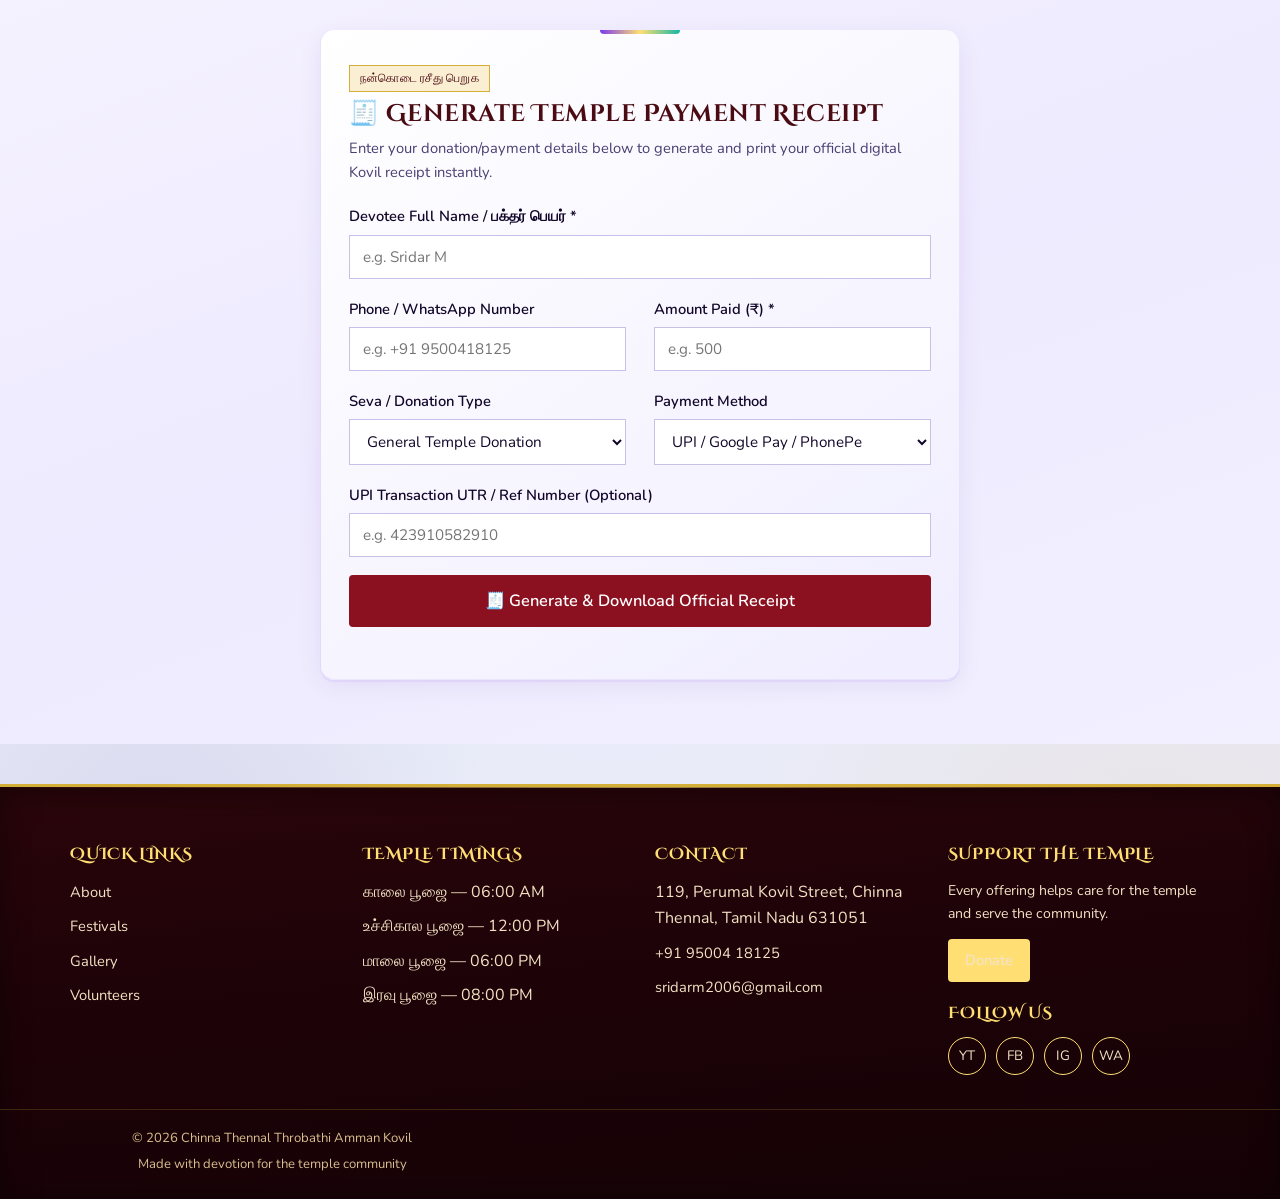
<file: temple-site/donations.html>
﻿<!DOCTYPE html>
<html lang="en">
<head>
<meta charset="UTF-8">
<meta name="viewport" content="width=device-width, initial-scale=1.0">
<title>Donations | Throbathi Amman Thirukovil</title>
<meta name="description" content="Support Throbathi Amman Thirukovil via UPI, Google Pay or PhonePe.">
<meta property="og:title" content="Donations | Throbathi Amman Thirukovil">
<meta property="og:description" content="Support Throbathi Amman Thirukovil via UPI, Google Pay or PhonePe.">
<meta property="og:type" content="website">
<link rel="preconnect" href="https://fonts.googleapis.com">
<link href="https://fonts.googleapis.com/css2?family=Cinzel+Decorative:wght@400;700;900&family=Cormorant+Garamond:ital,wght@0,400;0,600;1,400;1,600&family=Nunito:wght@400;500;600;700&family=Baloo+Thambi+2:wght@400;500;600;700;800&family=Noto+Sans+Tamil:wght@400;500;600;700&display=swap" rel="stylesheet">
<link rel="stylesheet" href="assets/css/style.css">

</head>
<body>
  <header class="site-header">
    <div class="site-header__bar">
      <a class="brand" href="index.html">
        <span class="brand__mark"><svg viewBox="0 0 24 24" fill="none" xmlns="http://www.w3.org/2000/svg">
  <path d="M12 2 L14 8 L10 8 Z" fill="#7A1420"/>
  <rect x="7" y="9" width="10" height="9" fill="#7A1420"/>
  <path d="M5 18 H19 L21 22 H3 Z" fill="#7A1420"/>
  <circle cx="12" cy="5.4" r="1.1" fill="#7A1420"/>
</svg></span>
        <span class="brand__text">
          <span class="ta">திரௌபதி அம்மன் திருக்கோவில்</span>
          <span class="en">Throbathi Amman Thirukovil</span>
        </span>
      </a>
      <nav class="nav" aria-label="Main navigation">
        <ul class="nav__links">
        <li><a href="index.html" data-i18n="nav.home"></a></li>
        <li><a href="about.html" data-i18n="nav.about"></a></li>
        <li><a href="history.html" data-i18n="nav.history"></a></li>
        <li><a href="deity.html" data-i18n="nav.deity"></a></li>
        <li><a href="pooja.html" data-i18n="nav.pooja"></a></li>
        <li><a href="festivals.html" data-i18n="nav.festivals"></a></li>
        <li><a href="announcements.html" data-i18n="nav.announcements"></a></li>
        <li><a href="gallery.html" data-i18n="nav.gallery"></a></li>
        <li><a href="donations.html" data-i18n="nav.donations" aria-current="page"></a></li>
        <li><a href="volunteers.html" data-i18n="nav.volunteers"></a></li>
        <li><a href="contact.html" data-i18n="nav.contact"></a></li>
        <li><a href="location.html" data-i18n="nav.location"></a></li>
        </ul>
        <div class="lang-switch" role="group" aria-label="Language">
          <button type="button" data-lang="en">EN</button>
          <button type="button" data-lang="ta">தமிழ்</button>
        </div>
        <a class="btn btn--gold btn--sm" href="donations.html" data-i18n="nav.donateBtn"></a>
        <button class="hamburger" aria-label="Toggle menu" aria-expanded="false">
          <svg viewBox="0 0 24 24" fill="none" stroke-width="2" stroke-linecap="round"><path d="M3 6h18M3 12h18M3 18h18"/></svg>
        </button>
      </nav>
    </div>
  </header>
  <a href="donations.html" class="btn btn--primary donate-fab" data-i18n="nav.donateBtn"></a>

  <section class="page-hero">
    <div class="container">
      <p class="breadcrumb"><a href="index.html" data-i18n="common.backHome"></a></p>
      <h1 data-i18n="donations.title"></h1>
      <p data-i18n="donations.intro"></p>
    </div>
  </section>
  <section class="section">
    <div class="container" style="max-width:520px;">
      <div class="panel panel--arch" style="text-align:center;">

        <!-- UPI ID -->
        <p style="font-size:.85rem;color:var(--text-soft);margin-bottom:4px;" data-i18n="donations.upiIdLabel"></p>
        <div class="copy-upi-box" style="justify-content:center;margin-bottom:20px;">
          <span class="copy-upi-val" id="upi-id-val">jagadishjaga2004-1@okicici</span>
          <button class="btn-copy" onclick="navigator.clipboard.writeText('jagadishjaga2004-1@okicici');this.textContent='✓ Copied';this.classList.add('is-copied');setTimeout(()=>{this.textContent='Copy';this.classList.remove('is-copied')},2000)">Copy</button>
        </div>

        <!-- QR Code -->
        <div class="qr-card-container" style="margin:0 auto 20px;">
          <div class="qr-frame-img">
            <img data-qr-img src="payment/upi-qr.png" alt="UPI QR Code - Throbathi Amman Thirukovil">
          </div>
          <p style="font-size:.82rem;color:var(--text-soft);margin:0;" data-i18n="donations.qrCaption"></p>
        </div>

        <!-- Pay via apps — tap to open directly -->
        <p style="font-size:.9rem;font-weight:600;color:var(--text);margin-bottom:14px;">Tap to Pay Directly →</p>
        <div class="upi-app-grid" style="margin-bottom:24px;">

          <!-- Google Pay -->
          <a class="upi-app-btn" id="btn-gpay"
             href="tez://upi/pay?pa=jagadishjaga2004-1@okicici&pn=Throbathi+Amman+Thirukovil&tn=Temple+Donation&cu=INR"
             onclick="openUpiApp(event,'tez://upi/pay?pa=jagadishjaga2004-1@okicici&pn=Throbathi+Amman+Thirukovil&tn=Temple+Donation&cu=INR','https://pay.google.com')"
             title="Pay via Google Pay">
            <span class="upi-app-icon gpay">G</span>
            <span>Google Pay</span>
          </a>

          <!-- PhonePe -->
          <a class="upi-app-btn" id="btn-phonepe"
             href="phonepe://pay?pa=jagadishjaga2004-1@okicici&pn=Throbathi+Amman+Thirukovil&tn=Temple+Donation&cu=INR"
             onclick="openUpiApp(event,'phonepe://pay?pa=jagadishjaga2004-1@okicici&pn=Throbathi+Amman+Thirukovil&tn=Temple+Donation&cu=INR','https://www.phonepe.com')"
             title="Pay via PhonePe">
            <span class="upi-app-icon phonepe">Pe</span>
            <span>PhonePe</span>
          </a>

          <!-- Paytm -->
          <a class="upi-app-btn" id="btn-paytm"
             href="paytmmp://upi/pay?pa=jagadishjaga2004-1@okicici&pn=Throbathi+Amman+Thirukovil&tn=Temple+Donation&cu=INR"
             onclick="openUpiApp(event,'paytmmp://upi/pay?pa=jagadishjaga2004-1@okicici&pn=Throbathi+Amman+Thirukovil&tn=Temple+Donation&cu=INR','https://paytm.com')"
             title="Pay via Paytm">
            <span class="upi-app-icon paytm">Pt</span>
            <span>Paytm</span>
          </a>

          <!-- BHIM UPI -->
          <a class="upi-app-btn" id="btn-bhim"
             href="upi://pay?pa=jagadishjaga2004-1@okicici&pn=Throbathi+Amman+Thirukovil&tn=Temple+Donation&cu=INR"
             onclick="openUpiApp(event,'upi://pay?pa=jagadishjaga2004-1@okicici&pn=Throbathi+Amman+Thirukovil&tn=Temple+Donation&cu=INR','https://www.bhimupi.org.in')"
             title="Pay via BHIM UPI">
            <span class="upi-app-icon bhim">B</span>
            <span>BHIM UPI</span>
          </a>

          <!-- Navi -->
          <a class="upi-app-btn" id="btn-navi"
             href="navi://upi/pay?pa=jagadishjaga2004-1@okicici&pn=Throbathi+Amman+Thirukovil&tn=Temple+Donation&cu=INR"
             onclick="openUpiApp(event,'navi://upi/pay?pa=jagadishjaga2004-1@okicici&pn=Throbathi+Amman+Thirukovil&tn=Temple+Donation&cu=INR','https://navi.com')"
             title="Pay via Navi">
            <span class="upi-app-icon generic">N</span>
            <span>Navi</span>
          </a>

        </div>
        <p style="font-size:.76rem;color:var(--text-soft);margin-bottom:20px;">
          📱 Works on mobile — tap to open the app directly.<br>
          On desktop, scan the QR code above.
        </p>


        <!-- Security & Disclaimer -->
        <div class="security-box" style="text-align:left;border-top:1px dashed var(--line);padding-top:16px;margin-top:4px;">
          <h4 style="margin:0 0 6px;color:var(--primary-dark);font-family:var(--font-en-display);" data-i18n="donations.securityTitle"></h4>
          <p style="margin:0 0 10px;font-size:.9rem;" data-i18n="donations.securityText"></p>
          <p style="margin:0;font-size:.82rem;color:var(--text-soft);" data-i18n="donations.disclaimer"></p>
        </div>
      </div>
    </div>
  </section>
  <section class="section section--surface" id="receipt-generator">
    <div class="container" style="max-width:680px;">
      <div class="panel panel--arch">
        <span class="tag tag--gold" style="margin-bottom:8px;display:inline-block;">நன்கொடை ரசீது பெறுக</span>
        <h2 style="color:var(--primary-dark);margin-bottom:6px;">🧾 Generate Temple Payment Receipt</h2>
        <p style="color:var(--text-soft);font-size:0.92rem;margin-bottom:20px;">Enter your donation/payment details below to generate and print your official digital Kovil receipt instantly.</p>
        
        <form onsubmit="generatePaymentReceipt(event)">
          <div class="field">
            <label style="font-weight:600;">Devotee Full Name / பக்தர் பெயர் *</label>
            <input type="text" id="rc-name" placeholder="e.g. Sridar M" required>
          </div>
          <div class="grid-2">
            <div class="field">
              <label style="font-weight:600;">Phone / WhatsApp Number</label>
              <input type="tel" id="rc-phone" placeholder="e.g. +91 9500418125">
            </div>
            <div class="field">
              <label style="font-weight:600;">Amount Paid (₹) *</label>
              <input type="number" id="rc-amount" placeholder="e.g. 500" min="1" required>
            </div>
          </div>
          <div class="grid-2">
            <div class="field">
              <label style="font-weight:600;">Seva / Donation Type</label>
              <select id="rc-seva">
                <option value="General Temple Donation / பொது கோயில் நன்கொடை">General Temple Donation</option>
                <option value="Annadhanam Seva / அன்னதான சேவை">Annadhanam Seva</option>
                <option value="Kumbhabhishekam Fund / கும்பாபிஷேக நிதி">Kumbhabhishekam Fund</option>
                <option value="Daily Pooja / Abhishekam / தினசரி பூஜை">Daily Pooja / Abhishekam</option>
                <option value="Thimithi Thiruvizha Fund / திருவிழா நிதி">Thimithi Thiruvizha Fund</option>
              </select>
            </div>
            <div class="field">
              <label style="font-weight:600;">Payment Method</label>
              <select id="rc-method">
                <option value="UPI / Google Pay / PhonePe">UPI / Google Pay / PhonePe</option>
                <option value="Paytm / BHIM">Paytm / BHIM</option>
                <option value="Bank NetBanking / Transfer">Bank Transfer</option>
                <option value="Cash at Temple Office">Cash at Temple Office</option>
              </select>
            </div>
          </div>
          <div class="field">
            <label style="font-weight:600;">UPI Transaction UTR / Ref Number (Optional)</label>
            <input type="text" id="rc-ref" placeholder="e.g. 423910582910">
          </div>
          <button type="submit" class="btn btn--primary btn--block" style="padding:14px;font-size:1.02rem;">🧾 Generate & Download Official Receipt</button>
        </form>

        <div id="receipt-output" style="margin-top:24px;"></div>
      </div>
    </div>
  </section>

  <footer class="site-footer">
    <div class="container grid-4">
      <div>
        <h4 data-i18n="footer.quicklinks"></h4>
        <ul>
          <li><a href="about.html" data-i18n="nav.about"></a></li>
          <li><a href="festivals.html" data-i18n="nav.festivals"></a></li>
          <li><a href="gallery.html" data-i18n="nav.gallery"></a></li>
          <li><a href="volunteers.html" data-i18n="nav.volunteers"></a></li>
        </ul>
      </div>
      <div>
        <h4 data-i18n="footer.timingsTitle"></h4>
        <ul>
          <li>காலை பூஜை — 06:00 AM</li>
          <li>உச்சிகால பூஜை — 12:00 PM</li>
          <li>மாலை பூஜை — 06:00 PM</li>
          <li>இரவு பூஜை — 08:00 PM</li>
        </ul>
      </div>
      <div>
        <h4 data-i18n="footer.contactTitle"></h4>
        <ul>
          <li id="footer-address">119, Perumal Kovil Street, Chinna Thennal, Tamil Nadu 631051</li>
          <li id="footer-phone"><a href="tel:+919500418125" style="color:inherit;text-decoration:none;">+91 95004 18125</a></li>
          <li id="footer-email"><a href="mailto:sridarm2006@gmail.com" style="color:inherit;text-decoration:none;">sridarm2006@gmail.com</a></li>
        </ul>
      </div>
      <div>
        <h4 data-i18n="footer.donationTitle"></h4>
        <p data-i18n="footer.donationText" style="font-size:.88rem;"></p>
        <a href="donations.html" class="btn btn--gold btn--sm" data-i18n="nav.donateBtn"></a>
        <h4 style="margin-top:22px;" data-i18n="footer.socialTitle"></h4>
        <div class="social-row">
          <a href="#" aria-label="YouTube">YT</a>
          <a href="#" aria-label="Facebook">FB</a>
          <a href="#" aria-label="Instagram">IG</a>
          <a href="#" aria-label="WhatsApp">WA</a>
        </div>
      </div>
    </div>
    <div class="footer-bottom">
      <p data-i18n="footer.copyright" style="margin:0 0 4px;"></p>
      <p data-i18n="footer.madeWith" style="margin:0;"></p>
    </div>
  </footer>

  <script src="assets/js/locales.js"></script>
  <script src="assets/js/main.js"></script>
  <script>
    /* ── UPI Deep-Link Handler ── */
    function openUpiApp(e, appUri, fallbackUrl) {
      e.preventDefault();

      var upiId = 'jagadishjaga2004-1@okicici';

      // On desktop show a toast to scan QR / copy UPI ID
      var isMobile = /Android|iPhone|iPad|iPod|Windows Phone/i.test(navigator.userAgent);
      if (!isMobile) {
        showUpiToast('📱 Open this page on your mobile phone to pay via app, or scan the QR code above.');
        return;
      }

      // Try opening the app; set a timer — if app is not installed browser stays on page
      var didOpen = false;
      var timer = setTimeout(function() {
        if (!didOpen) {
          // App not installed — copy UPI ID and inform user
          navigator.clipboard.writeText(upiId).catch(function(){});
          showUpiToast('App not found. UPI ID copied: ' + upiId);
        }
      }, 1800);

      window.addEventListener('blur', function handler() {
        didOpen = true;
        clearTimeout(timer);
        window.removeEventListener('blur', handler);
      }, { once: true });

      window.location.href = appUri;
    }

    function showUpiToast(msg) {
      var t = document.getElementById('upi-toast');
      if (!t) {
        t = document.createElement('div');
        t.id = 'upi-toast';
        t.style.cssText = [
          'position:fixed','bottom:24px','left:50%','transform:translateX(-50%)',
          'background:#1E0308','color:#FFDF73','padding:12px 22px',
          'border-radius:8px','font-size:.88rem','font-weight:600',
          'box-shadow:0 6px 24px rgba(0,0,0,0.35)','z-index:9999',
          'max-width:88vw','text-align:center','transition:opacity .3s ease',
          'border:1px solid rgba(212,175,55,0.4)'
        ].join(';');
        document.body.appendChild(t);
      }
      t.textContent = msg;
      t.style.opacity = '1';
      clearTimeout(t._timer);
      t._timer = setTimeout(function(){ t.style.opacity = '0'; }, 4000);
    }
  </script>
</body>
</html>
</file>
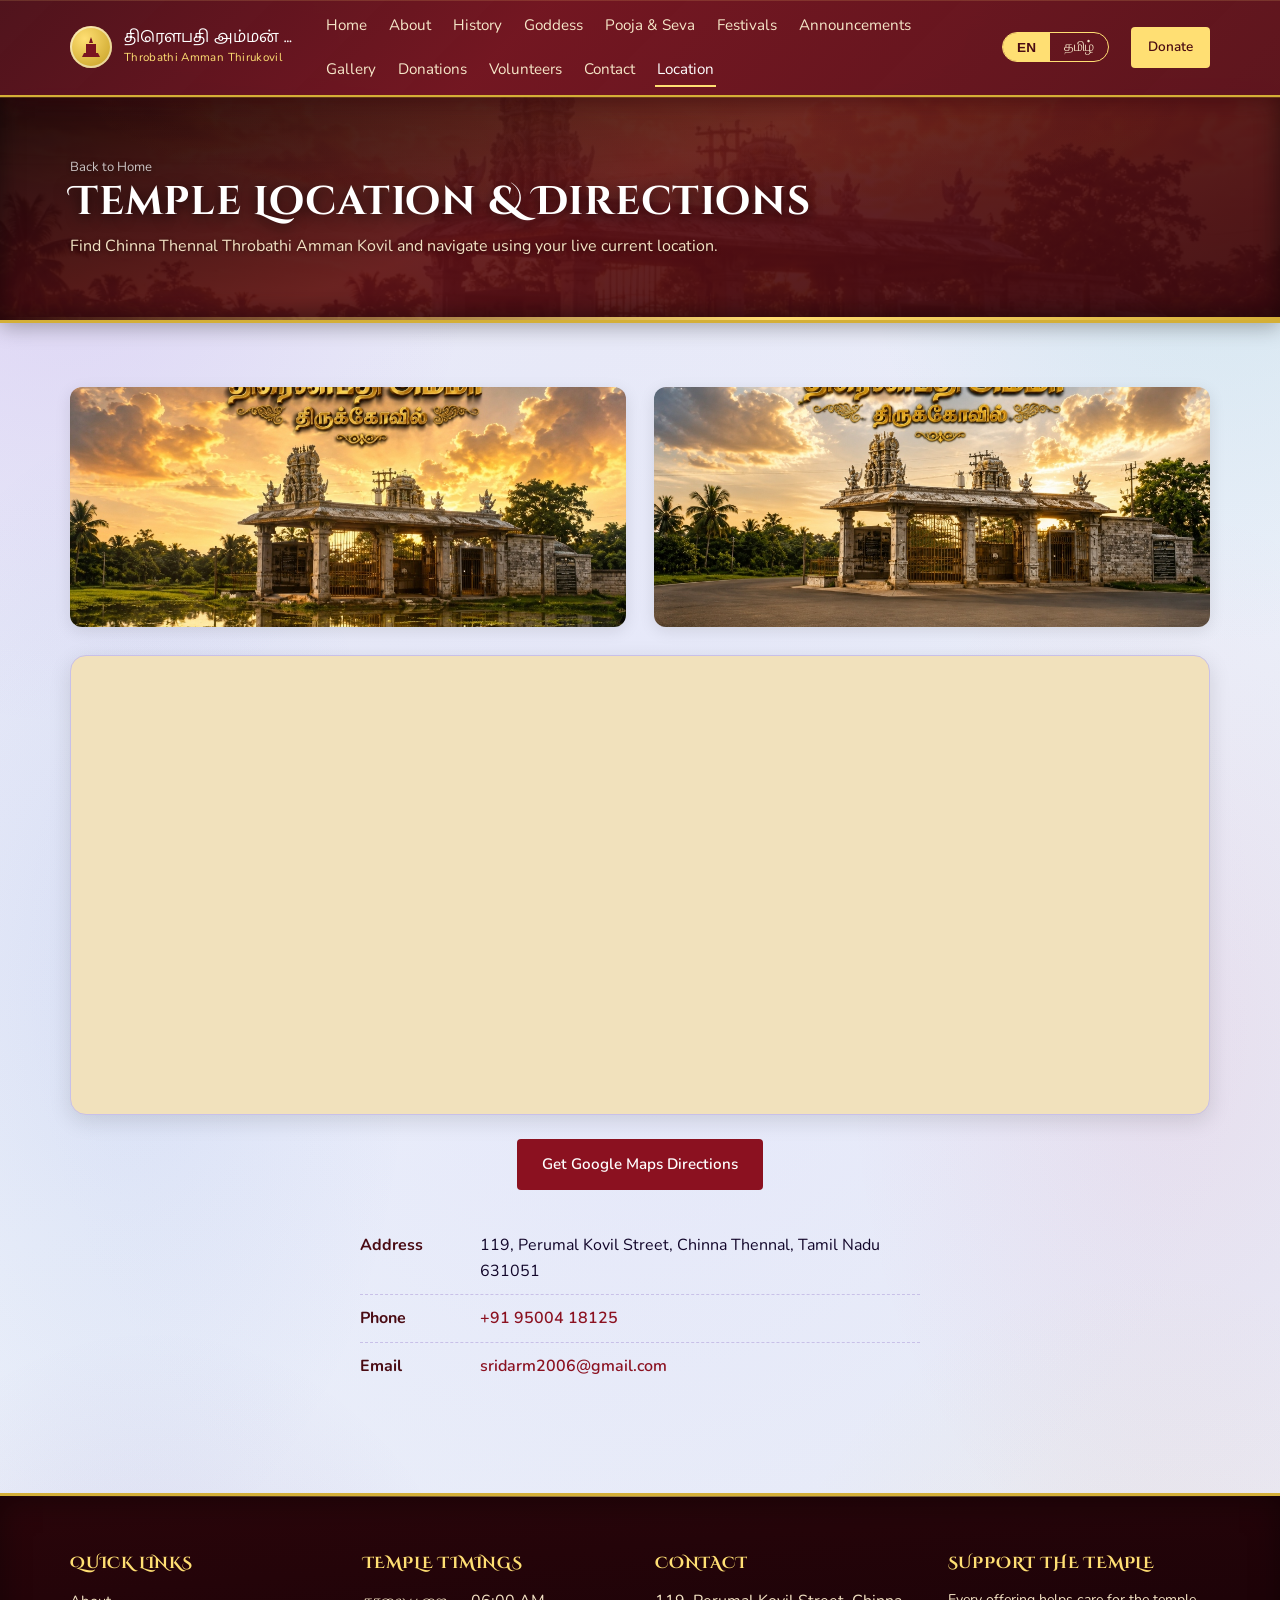
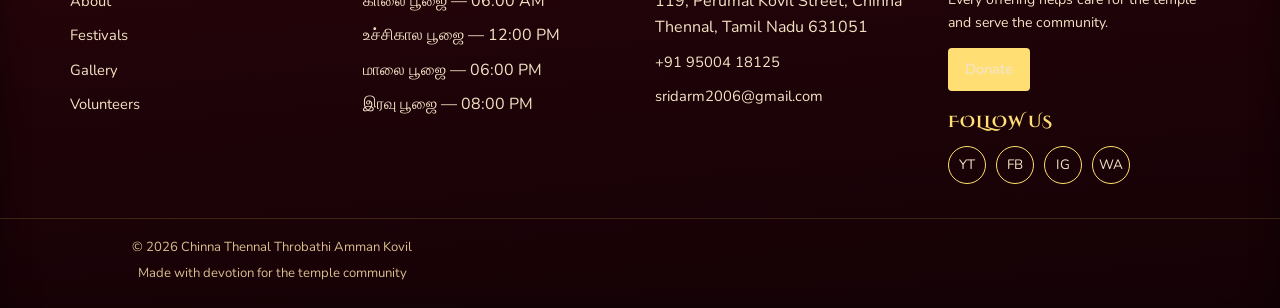
<file: temple-site/location.html>
<!DOCTYPE html>
<html lang="en">
<head>
<meta charset="UTF-8">
<meta name="viewport" content="width=device-width, initial-scale=1.0">
<title>Temple Location | Throbathi Amman Thirukovil</title>
<meta name="description" content="Map, address and directions to Throbathi Amman Thirukovil.">
<meta property="og:title" content="Temple Location | Throbathi Amman Thirukovil">
<meta property="og:description" content="Map, address and directions to Throbathi Amman Thirukovil.">
<meta property="og:type" content="website">
<link rel="preconnect" href="https://fonts.googleapis.com">
<link href="https://fonts.googleapis.com/css2?family=Cinzel+Decorative:wght@400;700;900&family=Cormorant+Garamond:ital,wght@0,400;0,600;1,400;1,600&family=Nunito:wght@400;500;600;700&family=Baloo+Thambi+2:wght@400;500;600;700;800&family=Noto+Sans+Tamil:wght@400;500;600;700&display=swap" rel="stylesheet">
<link rel="stylesheet" href="assets/css/style.css">

</head>
<body>
  <header class="site-header">
    <div class="site-header__bar">
      <a class="brand" href="index.html">
        <span class="brand__mark"><svg viewBox="0 0 24 24" fill="none" xmlns="http://www.w3.org/2000/svg">
  <path d="M12 2 L14 8 L10 8 Z" fill="#7A1420"/>
  <rect x="7" y="9" width="10" height="9" fill="#7A1420"/>
  <path d="M5 18 H19 L21 22 H3 Z" fill="#7A1420"/>
  <circle cx="12" cy="5.4" r="1.1" fill="#7A1420"/>
</svg></span>
        <span class="brand__text">
          <span class="ta">திரௌபதி அம்மன் திருக்கோவில்</span>
          <span class="en">Throbathi Amman Thirukovil</span>
        </span>
      </a>
      <nav class="nav" aria-label="Main navigation">
        <ul class="nav__links">
        <li><a href="index.html" data-i18n="nav.home"></a></li>
        <li><a href="about.html" data-i18n="nav.about"></a></li>
        <li><a href="history.html" data-i18n="nav.history"></a></li>
        <li><a href="deity.html" data-i18n="nav.deity"></a></li>
        <li><a href="pooja.html" data-i18n="nav.pooja"></a></li>
        <li><a href="festivals.html" data-i18n="nav.festivals"></a></li>
        <li><a href="announcements.html" data-i18n="nav.announcements"></a></li>
        <li><a href="gallery.html" data-i18n="nav.gallery"></a></li>
        <li><a href="donations.html" data-i18n="nav.donations"></a></li>
        <li><a href="volunteers.html" data-i18n="nav.volunteers"></a></li>
        <li><a href="contact.html" data-i18n="nav.contact"></a></li>
        <li><a href="location.html" data-i18n="nav.location" aria-current="page"></a></li>
        </ul>
        <div class="lang-switch" role="group" aria-label="Language">
          <button type="button" data-lang="en">EN</button>
          <button type="button" data-lang="ta">தமிழ்</button>
        </div>
        <a class="btn btn--gold btn--sm" href="donations.html" data-i18n="nav.donateBtn"></a>
        <button class="hamburger" aria-label="Toggle menu" aria-expanded="false">
          <svg viewBox="0 0 24 24" fill="none" stroke-width="2" stroke-linecap="round"><path d="M3 6h18M3 12h18M3 18h18"/></svg>
        </button>
      </nav>
    </div>
  </header>
  <a href="donations.html" class="btn btn--primary donate-fab" data-i18n="nav.donateBtn"></a>

  <section class="page-hero">
    <div class="container">
      <p class="breadcrumb"><a href="index.html" data-i18n="common.backHome"></a></p>
      <h1 data-i18n="location.title"></h1>
      <p data-i18n="location.intro"></p>
    </div>
  </section>
  <section class="section">
    <div class="container">
      <div class="grid-2" style="margin-bottom:28px;">
        <div style="border-radius:12px;overflow:hidden;box-shadow:0 4px 16px rgba(0,0,0,0.1);height:240px;">
          <img src="assets/images/temple/temple-main.jpg" alt="Chinna Thennal Throbathi Amman Kovil" style="width:100%;height:100%;object-fit:cover;">
        </div>
        <div style="border-radius:12px;overflow:hidden;box-shadow:0 4px 16px rgba(0,0,0,0.1);height:240px;">
          <img src="assets/images/temple/gopuram-entrance.jpg" alt="Temple Gopuram Main Entrance" style="width:100%;height:100%;object-fit:cover;">
        </div>
      </div>
      <div class="map-frame">
        <iframe src="https://maps.google.com/maps?q=Chinna+Thennal+Throbathi+Amman+Kovil+Tamil+Nadu&t=&z=15&ie=UTF8&iwloc=&output=embed" width="100%" height="100%" style="border:0;" allowfullscreen="" loading="lazy" referrerpolicy="no-referrer-when-downgrade" title="Throbathi Amman Thirukovil Location Map"></iframe>
      </div>
      <div style="text-align:center;margin-top:20px;display:flex;flex-wrap:wrap;justify-content:center;gap:12px;">
        <a class="btn btn--primary" href="https://maps.app.goo.gl/MZkAEkMwwRaAJEMG9?g_st=aw" target="_blank" rel="noopener" data-direction-link data-i18n="location.getDirections">📍 See Real-Time Location on Maps</a>
      </div>
      <ul class="info-list" style="max-width:560px;margin:32px auto 0;">
        <li><b data-i18n="contact.addressTitle"></b><span id="location-address">119, Perumal Kovil Street, Chinna Thennal, Tamil Nadu 631051</span></li>
        <li><b data-i18n="contact.phoneTitle"></b><a href="tel:+919500418125" style="color:var(--primary);text-decoration:none;font-weight:600;">+91 95004 18125</a></li>
        <li><b data-i18n="contact.emailTitle"></b><a href="mailto:sridarm2006@gmail.com" style="color:var(--primary);text-decoration:none;font-weight:600;">sridarm2006@gmail.com</a></li>
      </ul>
    </div>
  </section>

  <footer class="site-footer">
    <div class="container grid-4">
      <div>
        <h4 data-i18n="footer.quicklinks"></h4>
        <ul>
          <li><a href="about.html" data-i18n="nav.about"></a></li>
          <li><a href="festivals.html" data-i18n="nav.festivals"></a></li>
          <li><a href="gallery.html" data-i18n="nav.gallery"></a></li>
          <li><a href="volunteers.html" data-i18n="nav.volunteers"></a></li>
        </ul>
      </div>
      <div>
        <h4 data-i18n="footer.timingsTitle"></h4>
        <ul>
          <li>காலை பூஜை — 06:00 AM</li>
          <li>உச்சிகால பூஜை — 12:00 PM</li>
          <li>மாலை பூஜை — 06:00 PM</li>
          <li>இரவு பூஜை — 08:00 PM</li>
        </ul>
      </div>
      <div>
        <h4 data-i18n="footer.contactTitle"></h4>
        <ul>
          <li id="footer-address">119, Perumal Kovil Street, Chinna Thennal, Tamil Nadu 631051</li>
          <li id="footer-phone"><a href="tel:+919500418125" style="color:inherit;text-decoration:none;">+91 95004 18125</a></li>
          <li id="footer-email"><a href="mailto:sridarm2006@gmail.com" style="color:inherit;text-decoration:none;">sridarm2006@gmail.com</a></li>
        </ul>
      </div>
      <div>
        <h4 data-i18n="footer.donationTitle"></h4>
        <p data-i18n="footer.donationText" style="font-size:.88rem;"></p>
        <a href="donations.html" class="btn btn--gold btn--sm" data-i18n="nav.donateBtn"></a>
        <h4 style="margin-top:22px;" data-i18n="footer.socialTitle"></h4>
        <div class="social-row">
          <a href="#" aria-label="YouTube">YT</a>
          <a href="#" aria-label="Facebook">FB</a>
          <a href="#" aria-label="Instagram">IG</a>
          <a href="#" aria-label="WhatsApp">WA</a>
        </div>
      </div>
    </div>
    <div class="footer-bottom">
      <p data-i18n="footer.copyright" style="margin:0 0 4px;"></p>
      <p data-i18n="footer.madeWith" style="margin:0;"></p>
    </div>
  </footer>

  <script src="assets/js/locales.js"></script>
  <script src="assets/js/main.js"></script>
</body>
</html>
</file>
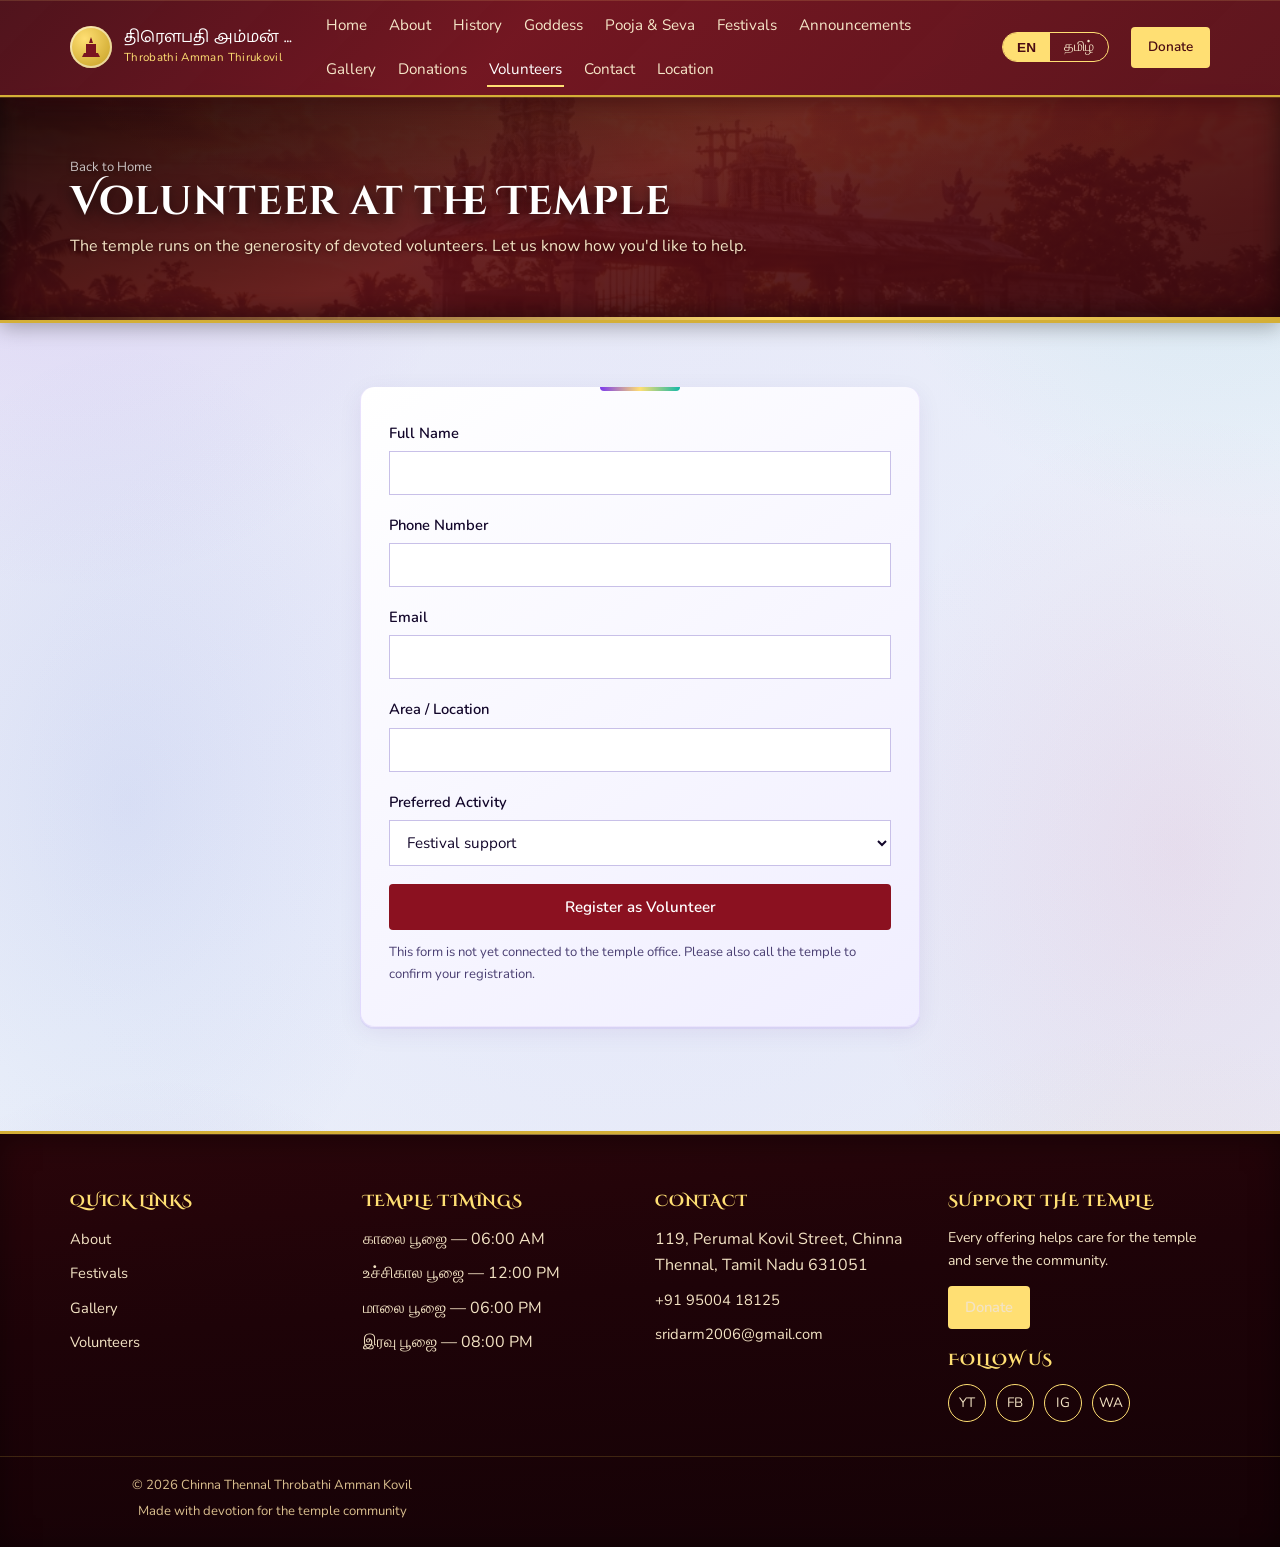
<file: temple-site/volunteers.html>
﻿<!DOCTYPE html>
<html lang="en">
<head>
<meta charset="UTF-8">
<meta name="viewport" content="width=device-width, initial-scale=1.0">
<title>Volunteer at the Temple | Throbathi Amman Thirukovil</title>
<meta name="description" content="Register as a volunteer for Throbathi Amman Thirukovil.">
<meta property="og:title" content="Volunteer at the Temple | Throbathi Amman Thirukovil">
<meta property="og:description" content="Register as a volunteer for Throbathi Amman Thirukovil.">
<meta property="og:type" content="website">
<link rel="preconnect" href="https://fonts.googleapis.com">
<link href="https://fonts.googleapis.com/css2?family=Cinzel+Decorative:wght@400;700;900&family=Cormorant+Garamond:ital,wght@0,400;0,600;1,400;1,600&family=Nunito:wght@400;500;600;700&family=Baloo+Thambi+2:wght@400;500;600;700;800&family=Noto+Sans+Tamil:wght@400;500;600;700&display=swap" rel="stylesheet">
<link rel="stylesheet" href="assets/css/style.css">

</head>
<body>
  <header class="site-header">
    <div class="site-header__bar">
      <a class="brand" href="index.html">
        <span class="brand__mark"><svg viewBox="0 0 24 24" fill="none" xmlns="http://www.w3.org/2000/svg">
  <path d="M12 2 L14 8 L10 8 Z" fill="#7A1420"/>
  <rect x="7" y="9" width="10" height="9" fill="#7A1420"/>
  <path d="M5 18 H19 L21 22 H3 Z" fill="#7A1420"/>
  <circle cx="12" cy="5.4" r="1.1" fill="#7A1420"/>
</svg></span>
        <span class="brand__text">
          <span class="ta">திரௌபதி அம்மன் திருக்கோவில்</span>
          <span class="en">Throbathi Amman Thirukovil</span>
        </span>
      </a>
      <nav class="nav" aria-label="Main navigation">
        <ul class="nav__links">
        <li><a href="index.html" data-i18n="nav.home"></a></li>
        <li><a href="about.html" data-i18n="nav.about"></a></li>
        <li><a href="history.html" data-i18n="nav.history"></a></li>
        <li><a href="deity.html" data-i18n="nav.deity"></a></li>
        <li><a href="pooja.html" data-i18n="nav.pooja"></a></li>
        <li><a href="festivals.html" data-i18n="nav.festivals"></a></li>
        <li><a href="announcements.html" data-i18n="nav.announcements"></a></li>
        <li><a href="gallery.html" data-i18n="nav.gallery"></a></li>
        <li><a href="donations.html" data-i18n="nav.donations"></a></li>
        <li><a href="volunteers.html" data-i18n="nav.volunteers" aria-current="page"></a></li>
        <li><a href="contact.html" data-i18n="nav.contact"></a></li>
        <li><a href="location.html" data-i18n="nav.location"></a></li>
        </ul>
        <div class="lang-switch" role="group" aria-label="Language">
          <button type="button" data-lang="en">EN</button>
          <button type="button" data-lang="ta">தமிழ்</button>
        </div>
        <a class="btn btn--gold btn--sm" href="donations.html" data-i18n="nav.donateBtn"></a>
        <button class="hamburger" aria-label="Toggle menu" aria-expanded="false">
          <svg viewBox="0 0 24 24" fill="none" stroke-width="2" stroke-linecap="round"><path d="M3 6h18M3 12h18M3 18h18"/></svg>
        </button>
      </nav>
    </div>
  </header>
  <a href="donations.html" class="btn btn--primary donate-fab" data-i18n="nav.donateBtn"></a>

  <section class="page-hero">
    <div class="container">
      <p class="breadcrumb"><a href="index.html" data-i18n="common.backHome"></a></p>
      <h1 data-i18n="volunteers.title"></h1>
      <p data-i18n="volunteers.intro"></p>
    </div>
  </section>
  <section class="section">
    <div class="container" style="max-width:600px;">
      <form class="panel panel--arch" data-simple-form="volunteers.thankYou">
        <div class="field"><label data-i18n="volunteers.formName"></label><input type="text" required></div>
        <div class="field"><label data-i18n="volunteers.formPhone"></label><input type="tel" required></div>
        <div class="field"><label data-i18n="volunteers.formEmail"></label><input type="email"></div>
        <div class="field"><label data-i18n="volunteers.formArea"></label><input type="text"></div>
        <div class="field">
          <label data-i18n="volunteers.formActivity"></label>
          <select>
            <option data-i18n="volunteers.actFestival"></option>
            <option data-i18n="volunteers.actCleaning"></option>
            <option data-i18n="volunteers.actDecoration"></option>
            <option data-i18n="volunteers.actAnnouncements"></option>
            <option data-i18n="volunteers.actCommunity"></option>
            <option data-i18n="volunteers.actDigital"></option>
          </select>
        </div>
        <button type="submit" class="btn btn--primary btn--block" data-i18n="volunteers.submit"></button>
        <p style="font-size:.82rem;color:var(--text-soft);margin-top:12px;" data-i18n="volunteers.submitNote"></p>
        <p class="form-msg" data-form-msg></p>
      </form>
    </div>
  </section>

  <footer class="site-footer">
    <div class="container grid-4">
      <div>
        <h4 data-i18n="footer.quicklinks"></h4>
        <ul>
          <li><a href="about.html" data-i18n="nav.about"></a></li>
          <li><a href="festivals.html" data-i18n="nav.festivals"></a></li>
          <li><a href="gallery.html" data-i18n="nav.gallery"></a></li>
          <li><a href="volunteers.html" data-i18n="nav.volunteers"></a></li>
        </ul>
      </div>
      <div>
        <h4 data-i18n="footer.timingsTitle"></h4>
        <ul>
          <li>காலை பூஜை — 06:00 AM</li>
          <li>உச்சிகால பூஜை — 12:00 PM</li>
          <li>மாலை பூஜை — 06:00 PM</li>
          <li>இரவு பூஜை — 08:00 PM</li>
        </ul>
      </div>
      <div>
        <h4 data-i18n="footer.contactTitle"></h4>
        <ul>
          <li id="footer-address">119, Perumal Kovil Street, Chinna Thennal, Tamil Nadu 631051</li>
          <li id="footer-phone"><a href="tel:+919500418125" style="color:inherit;text-decoration:none;">+91 95004 18125</a></li>
          <li id="footer-email"><a href="mailto:sridarm2006@gmail.com" style="color:inherit;text-decoration:none;">sridarm2006@gmail.com</a></li>
        </ul>
      </div>
      <div>
        <h4 data-i18n="footer.donationTitle"></h4>
        <p data-i18n="footer.donationText" style="font-size:.88rem;"></p>
        <a href="donations.html" class="btn btn--gold btn--sm" data-i18n="nav.donateBtn"></a>
        <h4 style="margin-top:22px;" data-i18n="footer.socialTitle"></h4>
        <div class="social-row">
          <a href="#" aria-label="YouTube">YT</a>
          <a href="#" aria-label="Facebook">FB</a>
          <a href="#" aria-label="Instagram">IG</a>
          <a href="#" aria-label="WhatsApp">WA</a>
        </div>
      </div>
    </div>
    <div class="footer-bottom">
      <p data-i18n="footer.copyright" style="margin:0 0 4px;"></p>
      <p data-i18n="footer.madeWith" style="margin:0;"></p>
    </div>
  </footer>

  <script src="assets/js/locales.js"></script>
  <script src="assets/js/main.js"></script>
</body>
</html>
</file>
<file: temple-site/assets/css/style.css>
/* ==========================================================================
   CHINNA THENNAL THROBATHI AMMAN KOVIL — DESIGN SYSTEM
   Palette: crimson-gold temple red, jewel indigo-violet, electric teal, 3D glow
   Type: Cinzel Decorative (EN display) / Baloo Thambi 2 (Tamil)
         Nunito (EN body) / Baloo Thambi 2 (TA body)
   ========================================================================== */

:root{
  --primary: #8B1120;        /* deep crimson temple red */
  --primary-dark: #4A0B13;   /* shadow crimson */
  --secondary: #D4AF37;      /* liquid metallic gold */
  --accent: #FFDF73;         /* vibrant golden glow */
  --background: #F0EEF8;     /* cool lavender-pearl base */
  --surface: #FFFFFF;        /* clean glass surface */
  --surface-alt: #EEEAF8;    /* soft violet-tinted surface */
  --text: #12062A;           /* deep indigo ink */
  --text-soft: #4A3F72;      /* muted indigo-violet */
  --line: #C8C0E8;           /* violet hairline border */
  --success: #1E6B2D;
  --radius-arch: 12px 12px 0 0;
  --radius-card: 14px;
  --shadow-soft: 0 14px 36px -10px rgba(60,20,100,0.22);
  --shadow-glow: 0 0 24px rgba(212,175,55,0.35);
  --font-en-display: "Cinzel Decorative", "Cormorant Garamond", "Marcellus", serif;
  --font-en-body: "Nunito", "Outfit", "Inter", sans-serif;
  --font-ta-display: "Baloo Thambi 2", "Mukta Malar", "Noto Serif Tamil", serif;
  --font-ta-body: "Baloo Thambi 2", "Noto Sans Tamil", sans-serif;
  --glow-gold: 0 0 18px rgba(212,175,55,0.55), 0 0 40px rgba(212,175,55,0.22);
  --glow-violet: 0 0 20px rgba(100,60,200,0.45), 0 0 50px rgba(80,40,160,0.2);
  --glow-teal: 0 0 20px rgba(20,180,160,0.45), 0 0 50px rgba(0,150,130,0.2);
  --shadow-3d: 0 20px 60px -10px rgba(60,20,100,0.35), 0 8px 20px rgba(0,0,0,0.15);
  --glass-bg: rgba(255,255,255,0.08);
  --glass-border: rgba(180,140,255,0.25);
}

/* -------------------- 5 Unique AI Temple Themes -------------------- */
html[data-theme="sandalwood"] {
  --primary: #8B1120;
  --primary-dark: #4A0B13;
  --secondary: #D4AF37;
  --accent: #FFDF73;
  --background: #F0EEF8;
  --surface: #FFFFFF;
  --surface-alt: #EEEAF8;
  --text: #12062A;
  --text-soft: #4A3F72;
  --line: #C8C0E8;
}

html[data-theme="emerald"] {
  --primary: #0F4A2E;
  --primary-dark: #072617;
  --secondary: #D4AF37;
  --accent: #FFE585;
  --background: #F0F8F4;
  --surface: #FFFFFF;
  --surface-alt: #E4F3EC;
  --text: #081C12;
  --text-soft: #244C37;
  --line: #BEE0CF;
}

html[data-theme="sunset"] {
  --primary: #8C1C0D;
  --primary-dark: #520F06;
  --secondary: #E68A00;
  --accent: #FFC04D;
  --background: #FAF1E6;
  --surface: #FFFFFF;
  --surface-alt: #FFF5E9;
  --text: #2B1005;
  --text-soft: #63331C;
  --line: #EFCFAF;
}

html[data-theme="ivory"] {
  --primary: #800E1C;
  --primary-dark: #4D070F;
  --secondary: #B8860B;
  --accent: #F5CA53;
  --background: #F7F4EC;
  --surface: #FFFFFF;
  --surface-alt: #EFECE0;
  --text: #160D08;
  --text-soft: #524035;
  --line: #DCD2BF;
}

html[data-theme="midnight"] {
  --primary: #A61C2E;
  --primary-dark: #120204;
  --secondary: #FFD700;
  --accent: #FFE873;
  --background: #0A0204;
  --surface: #1C070B;
  --surface-alt: #2B0D11;
  --text: #FFFFFF;
  --text-soft: #E8CBA0;
  --line: #521821;
}

* { box-sizing: border-box; }
html { scroll-behavior: smooth; }

/* ====== 3D Multi-Layer Jewel Tone Background ====== */
body {
  margin: 0;
  width: 100%;
  overflow-x: hidden;
  background-color: #F0EEF8;
  background-image:
    /* Top-left violet-indigo glow */
    radial-gradient(ellipse 60% 55% at 5% 8%,  rgba(120,60,220,0.13) 0%, transparent 55%),
    /* Top-right electric teal burst */
    radial-gradient(ellipse 55% 50% at 95% 8%,  rgba(20,180,160,0.11) 0%, transparent 52%),
    /* Center-left deep blue depth */
    radial-gradient(ellipse 45% 60% at 10% 52%, rgba(40,80,200,0.09) 0%, transparent 50%),
    /* Center-right magenta-rose glow */
    radial-gradient(ellipse 50% 55% at 92% 55%, rgba(200,40,100,0.08) 0%, transparent 52%),
    /* Bottom-left indigo shadow */
    radial-gradient(ellipse 55% 45% at 12% 92%, rgba(60,20,140,0.10) 0%, transparent 50%),
    /* Bottom-right teal-gold warmth */
    radial-gradient(ellipse 60% 50% at 90% 94%, rgba(212,175,55,0.10) 0%, transparent 55%),
    /* Central purple-pearl ambient */
    radial-gradient(ellipse 75% 55% at 50% 50%, rgba(180,160,255,0.10) 0%, transparent 65%),
    /* Base jewel gradient — violet to pearl-blue */
    linear-gradient(155deg, #EDE8F8 0%, #E8EAF8 25%, #EBF0FA 50%, #E8ECF8 75%, #EEE8F8 100%);
  color: var(--text);
  font-family: var(--font-en-body);
  line-height: 1.65;
  -webkit-font-smoothing: antialiased;
}
html[lang="ta"] body{ font-family: var(--font-ta-body); }

h1,h2,h3,h4{
  font-family: var(--font-en-display);
  color: var(--primary-dark);
  line-height: 1.22;
  margin: 0 0 .5em;
  font-weight: 700;
  letter-spacing: 0.02em;
  text-rendering: optimizeLegibility;
}
html[lang="ta"] h1, html[lang="ta"] h2, html[lang="ta"] h3, html[lang="ta"] h4{
  font-family: var(--font-ta-display);
  letter-spacing: 0;
}
p{ margin: 0 0 1em; max-width: 68ch; }
a{ color: var(--primary); }
img{ max-width: 100%; display:block; }
:focus-visible{ outline: 3px solid var(--accent); outline-offset: 2px; }

/* ====== Shimmer keyframe ====== */
@keyframes shimmer {
  0%   { background-position: -200% center; }
  100% { background-position:  200% center; }
}
@keyframes floatUp {
  0%, 100% { transform: translateY(0px); }
  50%       { transform: translateY(-6px); }
}
@keyframes glowPulse {
  0%, 100% { box-shadow: var(--glow-gold); }
  50%       { box-shadow: 0 0 32px rgba(212,175,55,0.85), 0 0 60px rgba(212,175,55,0.35); }
}
@keyframes borderSpin {
  from { transform: rotate(0deg); }
  to   { transform: rotate(360deg); }
}

.container{ max-width: 1180px; margin: 0 auto; padding: 0 20px; }
.section{ padding: 64px 0; }
.section--tight{ padding: 40px 0; }
.section--surface{ background: linear-gradient(160deg, #F5F2FF 0%, #EEEAFF 50%, #F2F0FF 100%); }
.section-heading{ text-align:center; max-width: 640px; margin: 0 auto 40px; }
.section-heading p{ margin: 0 auto; color: var(--text-soft); }
.kicker{
  display:inline-block; font-family: var(--font-en-display); font-style: italic;
  color: var(--secondary); font-size: 1.05rem; margin-bottom: .35em;
}

/* -------------------- Kolam dot-grid texture -------------------- */
.kolam-bg{
  background-image: radial-gradient(var(--secondary) 1px, transparent 1.4px);
  background-size: 22px 22px;
  background-position: 0 0;
  opacity: .18;
  position:absolute; inset:0; pointer-events:none;
}

/* -------------------- Gopuram-tier divider -------------------- */
.tier-divider{ display:flex; justify-content:center; margin: 6px 0 0; }
.tier-divider svg{ width: 220px; height: 26px; }

/* -------------------- Header (Glassmorphism 3D) -------------------- */
.site-header{
  position: sticky; top:0; z-index: 50;
  background: linear-gradient(135deg,
    rgba(74,11,19,0.96) 0%,
    rgba(112,18,29,0.98) 40%,
    rgba(90,14,22,0.97) 100%);
  backdrop-filter: blur(12px) saturate(160%);
  -webkit-backdrop-filter: blur(12px) saturate(160%);
  border-bottom: 2px solid var(--secondary);
  box-shadow:
    0 4px 24px rgba(74,11,19,0.45),
    0 1px 0 rgba(212,175,55,0.3),
    inset 0 1px 0 rgba(255,220,120,0.15);
}
.site-header__bar{
  display:flex; align-items:center; justify-content:space-between;
  padding: 12px 20px; max-width: 1180px; margin:0 auto; gap: 16px;
}
.brand{ display:flex; align-items:center; gap:12px; text-decoration:none; color:#fff; min-width:0; overflow:hidden; }
.brand__mark{
  width:42px; height:42px; border-radius:50%;
  background: radial-gradient(circle at 35% 30%, var(--accent), var(--secondary) 70%);
  display:flex; align-items:center; justify-content:center; flex-shrink:0;
  box-shadow: inset 0 0 0 2px rgba(255,255,255,.5);
}
.brand__mark svg{ width:24px; height:24px; }
.brand__text{ min-width:0; overflow:hidden; }
.brand__text .ta{
  display:block;
  font-family: var(--font-ta-display);
  font-size: clamp(0.68rem, 2.2vw, 1.02rem);
  line-height: 1.3;
  white-space: nowrap;
  overflow: hidden;
  text-overflow: ellipsis;
}
.brand__text .en{
  display:block;
  font-size: clamp(0.55rem, 1.5vw, 0.72rem);
  letter-spacing: .03em;
  color: var(--accent);
  white-space: nowrap;
  overflow: hidden;
  text-overflow: ellipsis;
}

.nav{ display:flex; align-items:center; gap: 22px; }
.nav__links{ display:flex; gap: 18px; list-style:none; margin:0; padding:0; flex-wrap:wrap; }
.nav__links a{
  color: #F6E7C9; text-decoration:none; font-size:.95rem; padding: 6px 2px;
  border-bottom: 2px solid transparent;
}
.nav__links a:hover, .nav__links a[aria-current="page"]{ border-color: var(--accent); color:#fff; }

.lang-switch{ display:flex; border:1px solid var(--accent); border-radius: 999px; overflow:hidden; flex-shrink:0; }
.lang-switch button{
  background: transparent; border:none; color:#F6E7C9; padding: 6px 14px; cursor:pointer; font-size:.85rem;
}
.lang-switch button.is-active{ background: var(--accent); color: var(--primary-dark); font-weight:600; }

.theme-switch{
  display:inline-flex; align-items:center; gap:5px;
  background: rgba(0,0,0,0.22); border: 1px solid var(--accent);
  border-radius: 999px; padding: 4px 8px; flex-shrink:0;
}
.theme-dot{
  width:16px; height:16px; border-radius:50%; border: 2px solid transparent;
  cursor:pointer; transition: transform .18s ease, border-color .18s ease; outline:none;
}
.theme-dot:hover{ transform: scale(1.2); }
.theme-dot.is-active{ border-color:#fff; transform: scale(1.25); box-shadow: 0 0 10px rgba(243,196,78,0.9); }
.theme-dot[data-theme-val="sandalwood"]{ background: linear-gradient(135deg, #FFDF73, #70121D); }
.theme-dot[data-theme-val="emerald"]{ background: linear-gradient(135deg, #FFE585, #0F4A2E); }
.theme-dot[data-theme-val="sunset"]{ background: linear-gradient(135deg, #FFC04D, #8C1C0D); }
.theme-dot[data-theme-val="ivory"]{ background: linear-gradient(135deg, #F5CA53, #F8F5EE); }
.theme-dot[data-theme-val="midnight"]{ background: linear-gradient(135deg, #FFD700, #0A0204); }

.btn{
  display:inline-flex; align-items:center; gap:8px; justify-content:center;
  padding: 12px 24px; border-radius: 4px; text-decoration:none; font-weight:600;
  border: 1px solid transparent; cursor:pointer; font-size:.95rem; font-family: var(--font-en-body);
  transition: transform .15s ease, box-shadow .15s ease;
}
html[lang="ta"] .btn{ font-family: var(--font-ta-body); }
.btn:hover{ transform: translateY(-1px); }
.btn--primary{ background: var(--primary); color:#fff; }
.btn--primary:hover{ background: var(--primary-dark); }
.btn--gold{ background: var(--accent); color: var(--primary-dark); }
.btn--gold:hover{ background: var(--secondary); }
.btn--outline{ background: transparent; border-color: rgba(255,255,255,.6); color:#fff; }
.btn--outline-dark{ background: transparent; border-color: var(--primary); color: var(--primary); }
.btn--sm{ padding: 8px 16px; font-size:.85rem; }
.btn--block{ width:100%; }

.donate-fab{
  position: fixed; right: 18px; bottom: 18px; z-index: 60;
  box-shadow: var(--shadow-soft);
  display:none;
}
@media (max-width: 640px){ .donate-fab{ display:inline-flex; } }

.hamburger{ display:none; background:none; border:1px solid var(--accent); border-radius:6px; padding:8px; cursor:pointer; }
.hamburger svg{ width:22px; height:22px; stroke: var(--accent); }
@media (max-width: 900px){
  .hamburger{ display:inline-flex; }
  .nav__links{
    position:absolute; left:0; right:0; top:100%; background: var(--primary-dark);
    flex-direction:column; padding: 10px 20px 18px; gap:4px; display:none;
    border-bottom: 3px solid var(--secondary);
  }
  .nav__links.is-open{ display:flex; }
  .nav__links a{ padding: 10px 4px; border-bottom: 1px solid rgba(255,255,255,.08); }
}

/* -------------------- Hero (3D Layered) -------------------- */
.hero{
  position:relative; overflow:hidden; color:#fff;
  background:
    /* Dark vignette overlay */
    radial-gradient(ellipse 80% 70% at 50% 50%, rgba(30,4,8,0.15) 0%, rgba(30,4,8,0.55) 100%),
    /* 3D depth gradient */
    linear-gradient(175deg,
      rgba(20,2,5,0.92) 0%,
      rgba(90,14,22,0.86) 30%,
      rgba(112,18,29,0.80) 60%,
      rgba(55,8,15,0.94) 100%),
    url('../images/temple-hero.jpg') center/cover no-repeat;
  padding: 90px 0 78px;
  box-shadow:
    inset 0 -6px 30px rgba(0,0,0,0.5),
    inset 0 6px 30px rgba(0,0,0,0.3),
    0 8px 40px rgba(0,0,0,0.4);
}
/* 3D floating particles / decorative layer */
.hero::before{
  content:"";
  position:absolute; inset:0; pointer-events:none; z-index:1;
  background:
    radial-gradient(circle 3px at 15% 25%, rgba(212,175,55,0.6) 0%, transparent 100%),
    radial-gradient(circle 2px at 75% 15%, rgba(212,175,55,0.5) 0%, transparent 100%),
    radial-gradient(circle 4px at 85% 70%, rgba(212,175,55,0.4) 0%, transparent 100%),
    radial-gradient(circle 2px at 30% 75%, rgba(212,175,55,0.5) 0%, transparent 100%),
    radial-gradient(circle 3px at 60% 85%, rgba(212,175,55,0.35) 0%, transparent 100%);
  animation: floatUp 6s ease-in-out infinite;
}
.hero::after{
  content:"";
  position:absolute; inset:0; pointer-events:none; z-index:1;
  background: linear-gradient(180deg, rgba(212,175,55,0.06) 0%, transparent 40%, rgba(212,175,55,0.04) 100%);
}
.hero__inner{ position:relative; z-index:2; text-align:center; max-width: 760px; margin:0 auto; }
.hero__mark{
  width:72px; height:72px; margin: 0 auto 20px;
  filter: drop-shadow(0 4px 16px rgba(212,175,55,0.8)) drop-shadow(0 2px 6px rgba(0,0,0,0.6));
  animation: floatUp 4s ease-in-out infinite;
}
.hero__title-ta{
  font-family: var(--font-ta-display);
  font-size: clamp(1.8rem, 4.8vw, 3rem);
  font-weight: 800;
  color: #fff;
  margin-bottom: .2em;
  text-shadow: 0 2px 16px rgba(0,0,0,0.7), 0 0 40px rgba(212,175,55,0.25);
  letter-spacing: 0.02em;
}
.hero__title-en{
  font-family: var(--font-en-display);
  font-style: italic;
  font-size: clamp(1rem, 2.4vw, 1.4rem);
  font-weight: 400;
  color: var(--accent);
  margin-bottom: 26px;
  text-shadow: 0 2px 12px rgba(0,0,0,0.6);
  /* Shimmer gold effect */
  background: linear-gradient(90deg, #D4AF37 0%, #FFDF73 30%, #D4AF37 50%, #FFDF73 70%, #D4AF37 100%);
  background-size: 200% auto;
  -webkit-background-clip: text;
  -webkit-text-fill-color: transparent;
  background-clip: text;
  animation: shimmer 3.5s linear infinite;
}
.hero__tagline{ color:#F3E3C4; font-size: 1.08rem; margin-bottom: 32px; text-shadow: 0 1px 4px rgba(0,0,0,0.6); font-family: var(--font-en-body); }
.hero__actions{ display:flex; gap:14px; justify-content:center; flex-wrap:wrap; }

/* -------------------- Quick info cards (3D Glass) -------------------- */
.qi-grid{
  display:grid; grid-template-columns: repeat(auto-fit, minmax(190px,1fr)); gap: 20px;
}
.qi-card{
  background: linear-gradient(145deg, rgba(255,255,255,0.96), rgba(238,232,255,0.88));
  border: 1px solid rgba(160,120,240,0.22);
  border-top: 4px solid var(--secondary);
  border-radius: 14px;
  padding: 24px 18px;
  text-decoration:none;
  color: var(--text);
  position: relative;
  overflow: hidden;
  backdrop-filter: blur(6px);
  box-shadow: 0 4px 16px rgba(60,20,120,0.08), 0 1px 4px rgba(0,0,0,0.05);
  transition: box-shadow .22s ease, transform .22s ease, border-color .22s ease;
}
.qi-card::before{
  content:"";
  position:absolute; top:0; left:-60%; width:40%; height:100%;
  background: linear-gradient(90deg, transparent, rgba(255,255,255,0.45), transparent);
  transform: skewX(-20deg);
  transition: left .5s ease;
}
.qi-card:hover::before{ left:130%; }
.qi-card:hover{
  box-shadow: 0 14px 40px rgba(60,20,120,0.18), 0 4px 14px rgba(120,60,220,0.18);
  transform: translateY(-6px) scale(1.02);
  border-color: rgba(160,120,240,0.55);
}
.qi-card__icon{ font-size: 2rem; margin-bottom: 12px; display:block; filter: drop-shadow(0 2px 4px rgba(74,11,19,0.2)); }
.qi-card h3{ font-size: 1.05rem; margin-bottom: 6px; }
.qi-card p{ font-size: .88rem; color: var(--text-soft); margin:0; }

/* -------------------- Cards / panels (3D Depth) -------------------- */
.panel{
  background: linear-gradient(145deg, #ffffff, #F0EEFF);
  border: 1px solid rgba(160,120,240,0.18);
  border-radius: 14px;
  padding: 28px;
  box-shadow:
    0 2px 0 rgba(160,120,240,0.12),
    0 6px 24px rgba(60,20,120,0.07);
  transition: box-shadow .22s ease, transform .22s ease;
}
.panel:hover{
  box-shadow: 0 12px 40px rgba(60,20,120,0.13), 0 2px 0 rgba(160,120,240,0.28);
  transform: translateY(-3px);
}
.panel--arch{ border-top: none; position:relative; padding-top: 34px; }
.panel--arch::before{
  content:""; position:absolute; top:0; left:50%; transform: translateX(-50%);
  width: 80px; height: 4px;
  background: linear-gradient(90deg, #7C3AED, var(--accent), #14B8A6);
  border-radius: 0 0 4px 4px;
}

.grid-2{ display:grid; grid-template-columns: 1fr 1fr; gap: 28px; }
.grid-3{ display:grid; grid-template-columns: repeat(3,1fr); gap: 22px; }
@media (max-width: 860px){ .grid-2, .grid-3{ grid-template-columns: 1fr; } }

.tag{
  display:inline-block; font-size:.72rem; letter-spacing:.02em; padding: 3px 10px;
  border: 1px solid var(--secondary); color: var(--primary-dark); background: #FBEFD3;
}
.tag--sample{ border-color:#9B8360; color:#6B4E3D; background:#F1E7D2; }
.tag:empty, .tag--sample:empty{ display: none !important; }

/* -------------------- Pooja table -------------------- */
.table-wrap{ overflow-x:auto; border:1px solid var(--line); }
table{ width:100%; border-collapse: collapse; background: var(--surface); }
th,td{ text-align:left; padding: 14px 16px; border-bottom: 1px solid var(--line); font-size: .95rem; }
thead th{ background: var(--primary); color:#fff; font-family: var(--font-en-display); font-weight:500; }
html[lang="ta"] thead th{ font-family: var(--font-ta-display); }
tbody tr:last-child td{ border-bottom:none; }

/* -------------------- Gallery -------------------- */
.gallery-filters{ display:flex; flex-wrap:wrap; gap:8px; justify-content:center; margin-bottom: 28px; }
.gallery-filters button{
  border:1px solid var(--secondary); background:transparent; color: var(--primary-dark);
  padding: 6px 16px; border-radius: 999px; cursor:pointer; font-size:.85rem;
}
.gallery-filters button.is-active{ background: var(--primary); border-color: var(--primary); color:#fff; }
.gallery-grid{ display:grid; grid-template-columns: repeat(auto-fill,minmax(210px,1fr)); gap: 16px; }
.gallery-tile{
  aspect-ratio: 4/3; position:relative; overflow:hidden; border: 1px solid var(--line);
  display:flex; align-items:center; justify-content:center; flex-direction:column; gap:6px;
  background: linear-gradient(135deg, #F1E1BC, #E7C88A);
  color: var(--primary-dark); text-align:center; padding: 10px;
}
.gallery-tile span.icon{ font-size: 1.6rem; }
.gallery-tile span.cat{ font-size:.72rem; letter-spacing:.03em; color: var(--text-soft); }

/* Photo tiles — real images fill the slot, no empty space */
.gallery-tile--photo{
  background: #111;
  padding: 0;
  gap: 0;
}
.gallery-tile--photo img{
  position: absolute;
  inset: 0;
  width: 100%;
  height: 100%;
  object-fit: cover;
  object-position: center;
  display: block;
}
.gallery-tile__label{
  position: absolute;
  bottom: 0; left: 0; right: 0;
  background: linear-gradient(transparent, rgba(0,0,0,.55));
  color: #fff;
  font-size: .72rem;
  letter-spacing: .04em;
  text-transform: uppercase;
  padding: 18px 10px 7px;
  text-align: center;
}

/* -------------------- Forms -------------------- */
.field{ margin-bottom: 18px; }
.field label{ display:block; font-weight:600; margin-bottom: 6px; font-size:.92rem; }
.field input, .field select, .field textarea{
  width:100%; padding: 11px 13px; border:1px solid var(--line); background:#fff;
  font-family: inherit; font-size: .95rem; color: var(--text);
}
html[lang="ta"] .field input, html[lang="ta"] .field select, html[lang="ta"] .field textarea{ font-family: var(--font-ta-body); }
.field textarea{ min-height: 120px; resize: vertical; }
.field input:focus, .field select:focus, .field textarea:focus{ outline: 2px solid var(--secondary); border-color: var(--secondary); }
.form-msg{ padding: 12px 16px; background:#EAF3E9; border:1px solid var(--success); color:#284D26; margin-top:14px; display:none; }
.form-msg.is-shown{ display:block; }

/* -------------------- Step-by-Step Donation & Payment Workflow -------------------- */
.step-container{ display:flex; flex-direction:column; gap:20px; }
.step-card{
  background: var(--surface);
  border: 1px solid var(--line);
  border-radius: var(--radius-card);
  padding: 24px;
  box-shadow: 0 4px 16px rgba(74,11,19,0.05);
  position:relative;
  transition: border-color .2s ease, box-shadow .2s ease;
}
.step-card:hover{
  border-color: var(--secondary);
  box-shadow: var(--shadow-soft);
}
.step-header{ display:flex; align-items:center; gap:12px; margin-bottom: 16px; }
.step-number{
  width:32px; height:32px; border-radius:50%;
  background: var(--primary); color:#fff;
  font-weight:700; font-size:.95rem;
  display:flex; align-items:center; justify-content:center;
  flex-shrink:0;
  box-shadow: 0 2px 8px rgba(112,18,29,0.3);
}
.step-title{ font-family: var(--font-en-display); font-size:1.15rem; color: var(--primary-dark); margin:0; }
html[lang="ta"] .step-title{ font-family: var(--font-ta-display); }

.amount-grid{ display:grid; grid-template-columns: repeat(auto-fit,minmax(90px,1fr)); gap: 10px; margin-bottom: 16px; }
.amount-btn{
  border: 2px solid var(--line); background: #fff; padding: 12px 8px; text-align:center;
  cursor:pointer; font-weight:700; font-size: 1.1rem; color: var(--primary-dark);
  border-radius: 8px; transition: all .15s ease;
}
.amount-btn:hover{ border-color: var(--secondary); background: var(--surface-alt); }
.amount-btn.is-active{ border-color: var(--primary); background: #FCEFD5; color: var(--primary-dark); box-shadow: inset 0 0 0 1px var(--primary); }

.upi-app-grid{ display:grid; grid-template-columns: repeat(auto-fit, minmax(130px, 1fr)); gap:12px; margin-top:14px; }
.upi-app-btn{
  display:flex; flex-direction:column; align-items:center; justify-content:center; gap:8px;
  padding: 14px 10px; border: 1.5px solid var(--line); border-radius: 10px; background:#fff;
  text-decoration:none; color: var(--text); font-weight:600; font-size:.88rem;
  transition: all .2s ease; cursor:pointer; text-align:center;
}
.upi-app-btn:hover{
  border-color: var(--primary); background: var(--surface-alt); transform: translateY(-2px);
  box-shadow: 0 4px 12px rgba(112,18,29,0.12);
}
.upi-app-icon{
  width:36px; height:36px; border-radius:8px; display:flex; align-items:center; justify-content:center;
  font-weight:800; font-size:.85rem; color:#fff; flex-shrink:0;
}
.upi-app-icon.gpay{ background: linear-gradient(135deg, #4285F4, #34A853); }
.upi-app-icon.phonepe{ background: linear-gradient(135deg, #5F259F, #3F156C); }
.upi-app-icon.paytm{ background: linear-gradient(135deg, #00B9F1, #002E6E); }
.upi-app-icon.bhim{ background: linear-gradient(135deg, #FF6600, #00A651); }
.upi-app-icon.generic{ background: linear-gradient(135deg, var(--primary), var(--primary-dark)); }

.copy-upi-box{
  display:flex; align-items:center; gap:8px; background: var(--surface-alt);
  border: 1px dashed var(--secondary); border-radius: 8px; padding: 8px 12px; margin-top: 12px;
}
.copy-upi-val{ font-family: monospace; font-size:1rem; font-weight:700; color: var(--primary-dark); word-break: break-all; flex:1; }
.btn-copy{
  background: var(--primary); color:#fff; border:none; border-radius:6px; padding:6px 14px;
  font-size:.82rem; font-weight:600; cursor:pointer; transition: background .15s ease; flex-shrink:0;
}
.btn-copy:hover{ background: var(--primary-dark); }
.btn-copy.is-copied{ background: var(--success); }

.qr-card-container{
  background: var(--surface-alt); border:1px solid var(--line); border-radius: var(--radius-card);
  padding:20px; text-align:center; display:flex; flex-direction:column; align-items:center; gap:12px;
}
.qr-frame-img, .qr-frame{
  width: 220px; height: 220px; aspect-ratio: 1 / 1; border: 3px solid var(--secondary); border-radius: 12px;
  background: #fff; padding: 10px; box-shadow: 0 4px 16px rgba(0,0,0,0.1);
  display:flex; align-items:center; justify-content:center; transition: transform .2s ease; overflow:hidden;
}
.qr-frame-img img, .qr-frame img{ width:100%; height:100%; object-fit:cover; border-radius: 6px; }

.map-frame{
  width: 100%; height: 460px; max-height: 70vh; border-radius: 16px; overflow: hidden;
  box-shadow: 0 6px 22px rgba(0,0,0,0.12); border: 2px solid var(--line); background: var(--surface-alt);
  display: flex; align-items: center; justify-content: center; margin-bottom: 24px;
}
.map-frame iframe{ width: 100%; height: 100%; border: 0; border-radius: 14px; }

/* -------------------- Announcement Cards (Separate Box Method) -------------------- */
.announce-list{
  display: flex;
  flex-direction: column;
  gap: 16px;
  max-width: 780px;
  margin: 0 auto;
}
.announce-item{
  background: linear-gradient(145deg, #ffffff 0%, #F8F6FF 100%);
  border: 1px solid rgba(160,120,240,0.22);
  border-left: 5px solid var(--primary);
  border-radius: 14px;
  padding: 20px 24px;
  box-shadow: 0 4px 18px rgba(60,20,120,0.07), 0 1px 4px rgba(0,0,0,0.04);
  transition: transform 0.22s ease, box-shadow 0.22s ease, border-color 0.22s ease;
  position: relative;
  margin-bottom: 16px;
}
.announce-item:last-child{
  margin-bottom: 0;
}
.announce-item:hover{
  transform: translateY(-4px) scale(1.01);
  box-shadow: 0 12px 32px rgba(60,20,120,0.14), 0 2px 10px rgba(212,175,55,0.25);
  border-color: rgba(160,120,240,0.45);
}
.announce-item.is-high{
  border-left-color: var(--secondary);
  background: linear-gradient(145deg, #FFFDF6 0%, #FFF8E7 100%);
  border-top: 1px solid rgba(212,175,55,0.35);
  border-right: 1px solid rgba(212,175,55,0.35);
  border-bottom: 1px solid rgba(212,175,55,0.35);
  box-shadow: 0 4px 20px rgba(212,175,55,0.18), 0 1px 4px rgba(0,0,0,0.04);
}
.announce-item__meta{
  font-size: 0.84rem;
  font-weight: 600;
  color: var(--text-soft);
  margin-bottom: 6px;
  display: flex;
  align-items: center;
  gap: 8px;
}
.announce-item strong{
  display: block;
  font-size: 1.08rem;
  color: var(--primary-dark);
  font-family: var(--font-en-display);
  margin-bottom: 4px;
}
html[lang="ta"] .announce-item strong{
  font-family: var(--font-ta-display);
}

/* -------------------- Footer (3D Deep) -------------------- */
.site-footer{
  background: linear-gradient(175deg, #2A050A 0%, #1E0308 40%, #150206 100%);
  color: #F3E3C4;
  padding: 58px 0 24px;
  margin-top: 40px;
  border-top: 3px solid var(--secondary);
  box-shadow: inset 0 4px 30px rgba(0,0,0,0.4);
  position: relative;
}
.site-footer::before{
  content:"";
  position: absolute; top:0; left:0; right:0; height: 1px;
  background: linear-gradient(90deg, transparent, var(--accent), transparent);
  opacity: 0.6;
}
.site-footer h4{
  color: var(--accent);
  font-size: 1rem;
  margin-bottom: 14px;
  font-family: var(--font-en-display);
  letter-spacing: 0.05em;
  text-transform: uppercase;
}
.site-footer .grid-4{ display:grid; grid-template-columns: repeat(4,1fr); gap: 30px; }
@media (max-width: 900px){ .site-footer .grid-4{ grid-template-columns: 1fr 1fr; } }
@media (max-width: 560px){ .site-footer .grid-4{ grid-template-columns: 1fr; } }
.site-footer ul{ list-style:none; margin:0; padding:0; }
.site-footer li{ margin-bottom: 8px; }
.site-footer a{ color: #F3E3C4; text-decoration:none; font-size: .92rem; transition: color .15s ease, letter-spacing .15s ease; }
.site-footer a:hover{ color: var(--accent); letter-spacing: 0.02em; }
.footer-bottom{
  border-top: 1px solid rgba(212,175,55,0.2);
  margin-top: 34px; padding-top: 18px; text-align:center; font-size: .82rem; color: #D9BE8E;
}
.social-row{ display:flex; gap:10px; }
.social-row a{
  width:38px; height:38px;
  border:1px solid var(--accent); border-radius:50%;
  display:flex; align-items:center; justify-content:center; font-size:.85rem;
  transition: background .18s ease, transform .18s ease, box-shadow .18s ease;
}
.social-row a:hover{
  background: var(--accent); color: var(--primary-dark);
  transform: translateY(-3px) scale(1.1);
  box-shadow: var(--glow-gold);
}

/* -------------------- Page hero (inner pages — 3D) -------------------- */
.page-hero{
  background:
    radial-gradient(ellipse 80% 100% at 50% 0%, rgba(212,175,55,0.08) 0%, transparent 55%),
    linear-gradient(160deg, rgba(22,3,6,0.94) 0%, rgba(90,14,22,0.90) 45%, rgba(60,9,15,0.95) 100%),
    url('../images/temple-hero.jpg') center/cover no-repeat;
  color:#fff; padding: 60px 0; position:relative; overflow:hidden;
  border-bottom: 3px solid var(--secondary);
  box-shadow:
    inset 0 -6px 24px rgba(0,0,0,0.45),
    0 4px 20px rgba(0,0,0,0.3);
}
.page-hero::after{
  content:"";
  position:absolute; bottom:0; left:0; right:0; height:3px;
  background: linear-gradient(90deg, transparent 0%, var(--accent) 30%, var(--secondary) 50%, var(--accent) 70%, transparent 100%);
  animation: shimmer 3s linear infinite;
  background-size: 200% auto;
}
.page-hero .container{ position:relative; z-index:2; }
.page-hero h1{
  color:#fff; margin-bottom: 6px;
  text-shadow: 0 3px 14px rgba(0,0,0,0.65);
  font-size: clamp(1.6rem, 4vw, 2.5rem);
}
.page-hero p{ color: #F3E3C4; margin:0; text-shadow: 0 1px 4px rgba(0,0,0,0.5); }
.breadcrumb{ font-size:.82rem; color: var(--accent); margin-bottom: 12px; }
.breadcrumb a{ color: rgba(255,255,255,0.75); text-decoration:none; transition: color .15s; }
.breadcrumb a:hover{ color: var(--accent); }

.map-frame{ width:100%; aspect-ratio: 16/9; border:1px solid var(--line); background:#F1E1BC; display:flex; align-items:center; justify-content:center; text-align:center; padding: 20px; }

.info-list{ list-style:none; margin:0; padding:0; }
.info-list li{ display:flex; gap:10px; padding: 10px 0; border-bottom:1px dashed var(--line); }
.info-list li:last-child{ border-bottom:none; }
.info-list b{ color: var(--primary-dark); min-width: 110px; display:inline-block; }

.upi-apps{ display:flex; gap:12px; flex-wrap:wrap; margin: 14px 0 22px; }
.upi-apps span{ border:1px solid var(--line); padding: 8px 14px; font-size:.85rem; background:#fff; }

/* -------------------- Responsive Breakpoints (Mobile & System) -------------------- */
@media (max-width: 768px) {
  .container { padding: 0 16px; }
  .section { padding: 44px 0; }
  .hero { padding: 54px 0 42px; }
  .hero__actions { flex-direction: column; align-items: stretch; width: 100%; max-width: 320px; margin: 0 auto; }
  .hero__actions .btn { width: 100%; justify-content: center; }
  .qi-grid { grid-template-columns: repeat(auto-fit, minmax(140px, 1fr)); gap: 12px; }
  .qi-card { padding: 16px 12px; text-align: center; }
  .grid-2, .grid-3 { grid-template-columns: 1fr; gap: 20px; }
  .gallery-grid { grid-template-columns: repeat(auto-fill, minmax(150px, 1fr)); gap: 12px; }
  .gallery-tile { aspect-ratio: 1 / 1; }
  .map-frame { height: 340px; border-radius: 12px; }
  .panel { padding: 18px; }
  .timeline { padding-left: 24px; }
  .timeline__dot { left: -24px; width: 18px; height: 18px; }
  .site-header__bar { padding: 10px 14px; }
  .brand__text .ta { font-size: 0.92rem; }
  .brand__text .en { font-size: 0.68rem; }
}

/* -------------------- Printable & Digital Payment Receipt Card -------------------- */
.receipt-card {
  background: #FFFDF9;
  border: 2px solid var(--secondary);
  border-radius: 12px;
  padding: 24px;
  max-width: 580px;
  margin: 24px auto 0;
  box-shadow: 0 8px 28px rgba(74,11,19,0.12);
  position: relative;
  font-family: var(--font-en-body);
  color: #2D1610;
}
.receipt-card__header {
  text-align: center;
  border-bottom: 2px dashed var(--line);
  padding-bottom: 16px;
  margin-bottom: 16px;
}
.receipt-card__title {
  font-family: var(--font-ta-display);
  color: var(--primary-dark);
  font-size: 1.25rem;
  margin: 4px 0 2px;
}
.receipt-card__sub {
  font-family: var(--font-en-display);
  color: var(--primary);
  font-size: 0.85rem;
  letter-spacing: 0.04em;
  margin-bottom: 8px;
}
.receipt-card__no {
  font-family: monospace;
  font-weight: 700;
  color: var(--primary-dark);
  background: #FCEFD5;
  padding: 4px 12px;
  border-radius: 999px;
  display: inline-block;
  font-size: 0.88rem;
  border: 1px solid var(--secondary);
}
.receipt-table {
  width: 100%;
  border-collapse: collapse;
  margin: 14px 0;
}
.receipt-table td {
  padding: 8px 4px;
  border-bottom: 1px solid #F0E2CA;
  font-size: 0.92rem;
}
.receipt-table td.lbl {
  color: var(--text-soft);
  font-weight: 500;
}
.receipt-table td.val {
  text-align: right;
  font-weight: 700;
  color: var(--primary-dark);
}
.receipt-stamp {
  display: inline-block;
  border: 2px double var(--primary);
  color: var(--primary);
  font-family: var(--font-ta-display);
  padding: 6px 14px;
  border-radius: 6px;
  font-weight: 700;
  margin-top: 14px;
  transform: rotate(-3deg);
  background: #FFF5F5;
}
@media print {
  body * { visibility: hidden; }
  .receipt-card, .receipt-card * { visibility: visible; }
  .receipt-card { position: absolute; left: 0; top: 0; width: 100%; border: none; box-shadow: none; }
}
</file>
